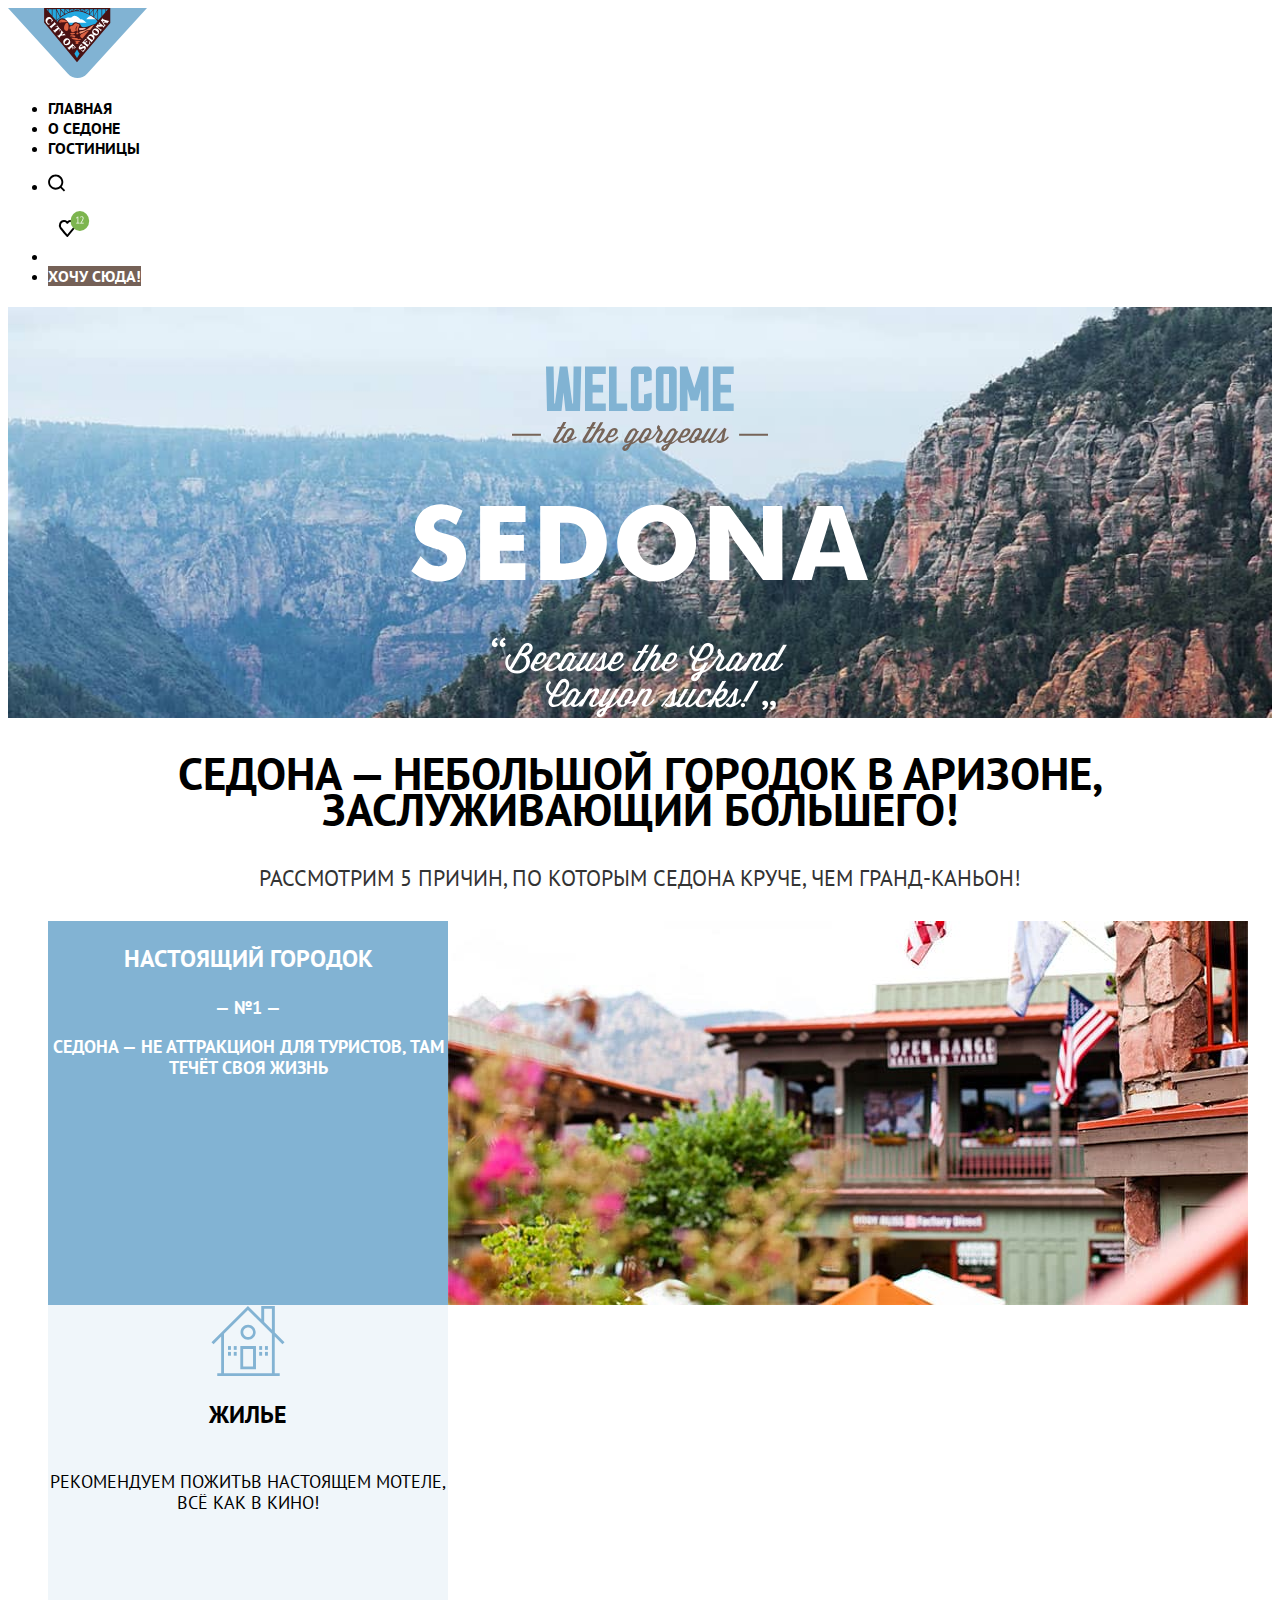
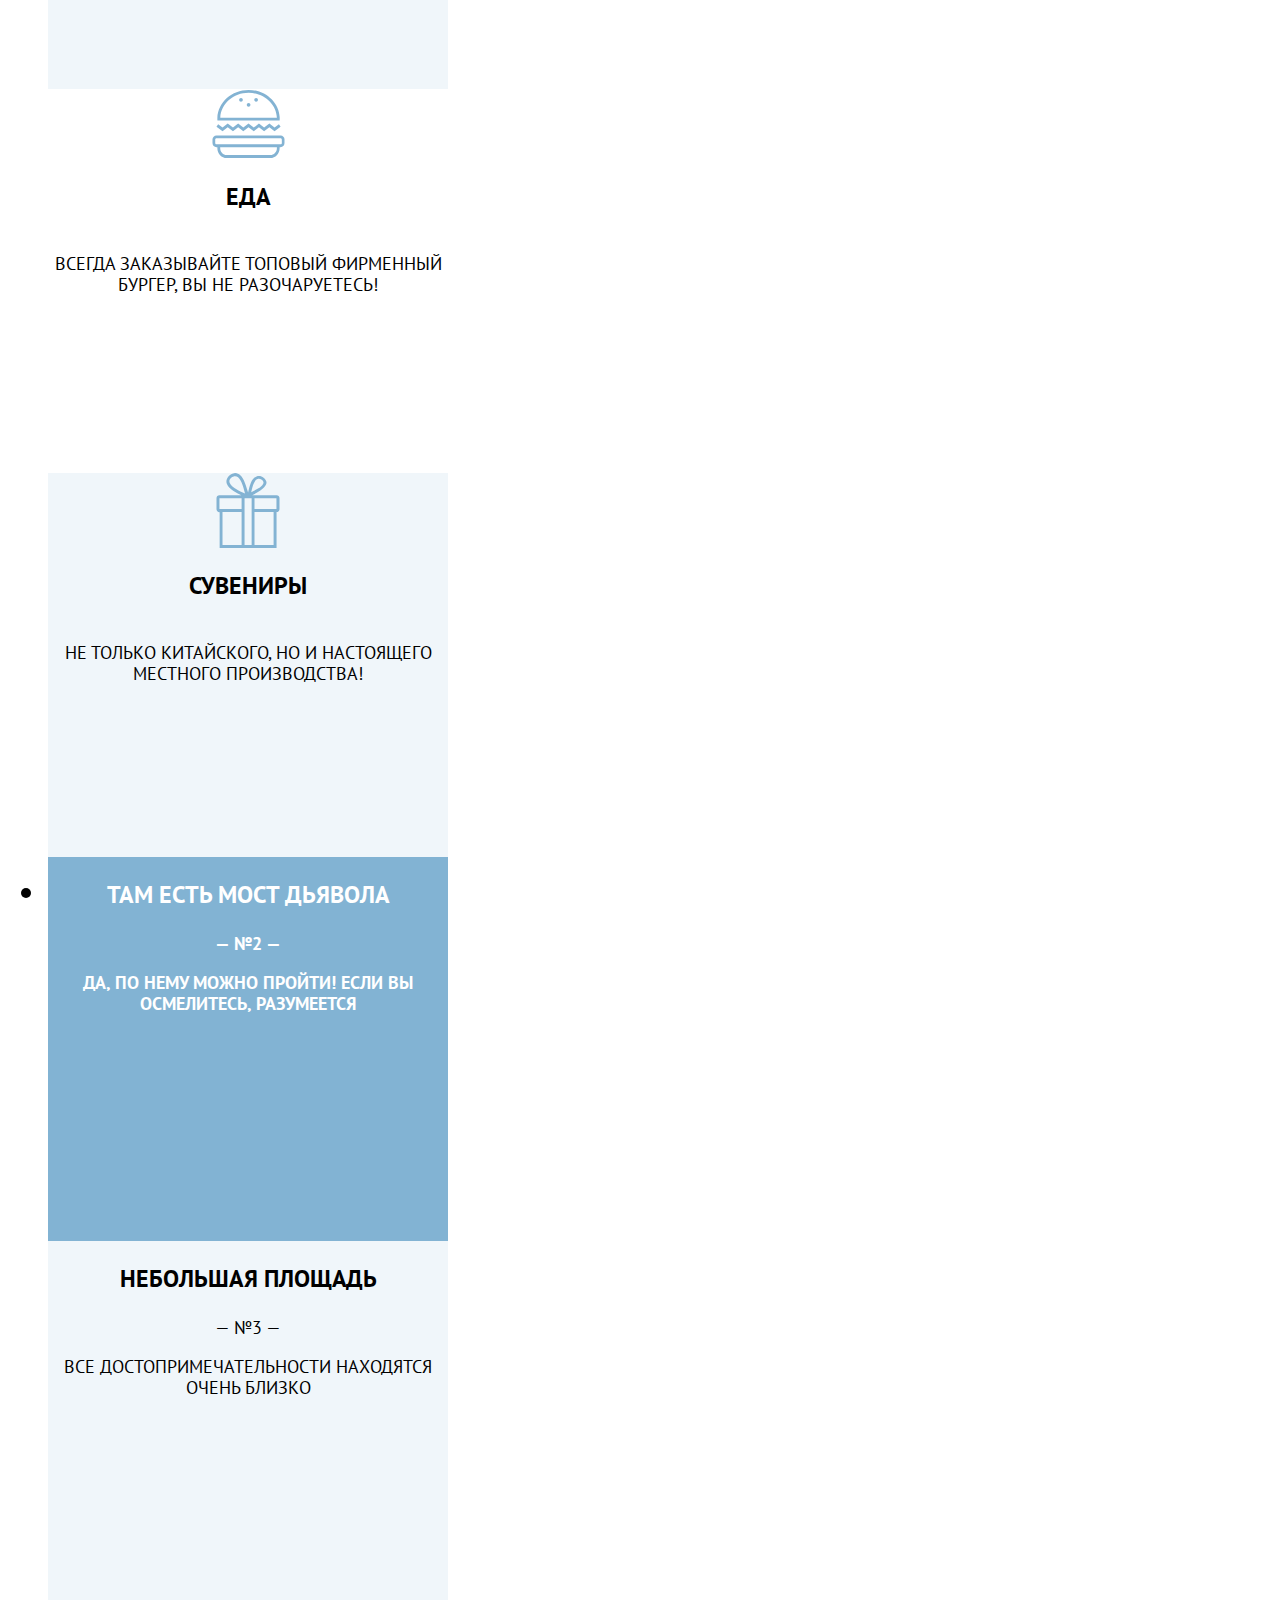
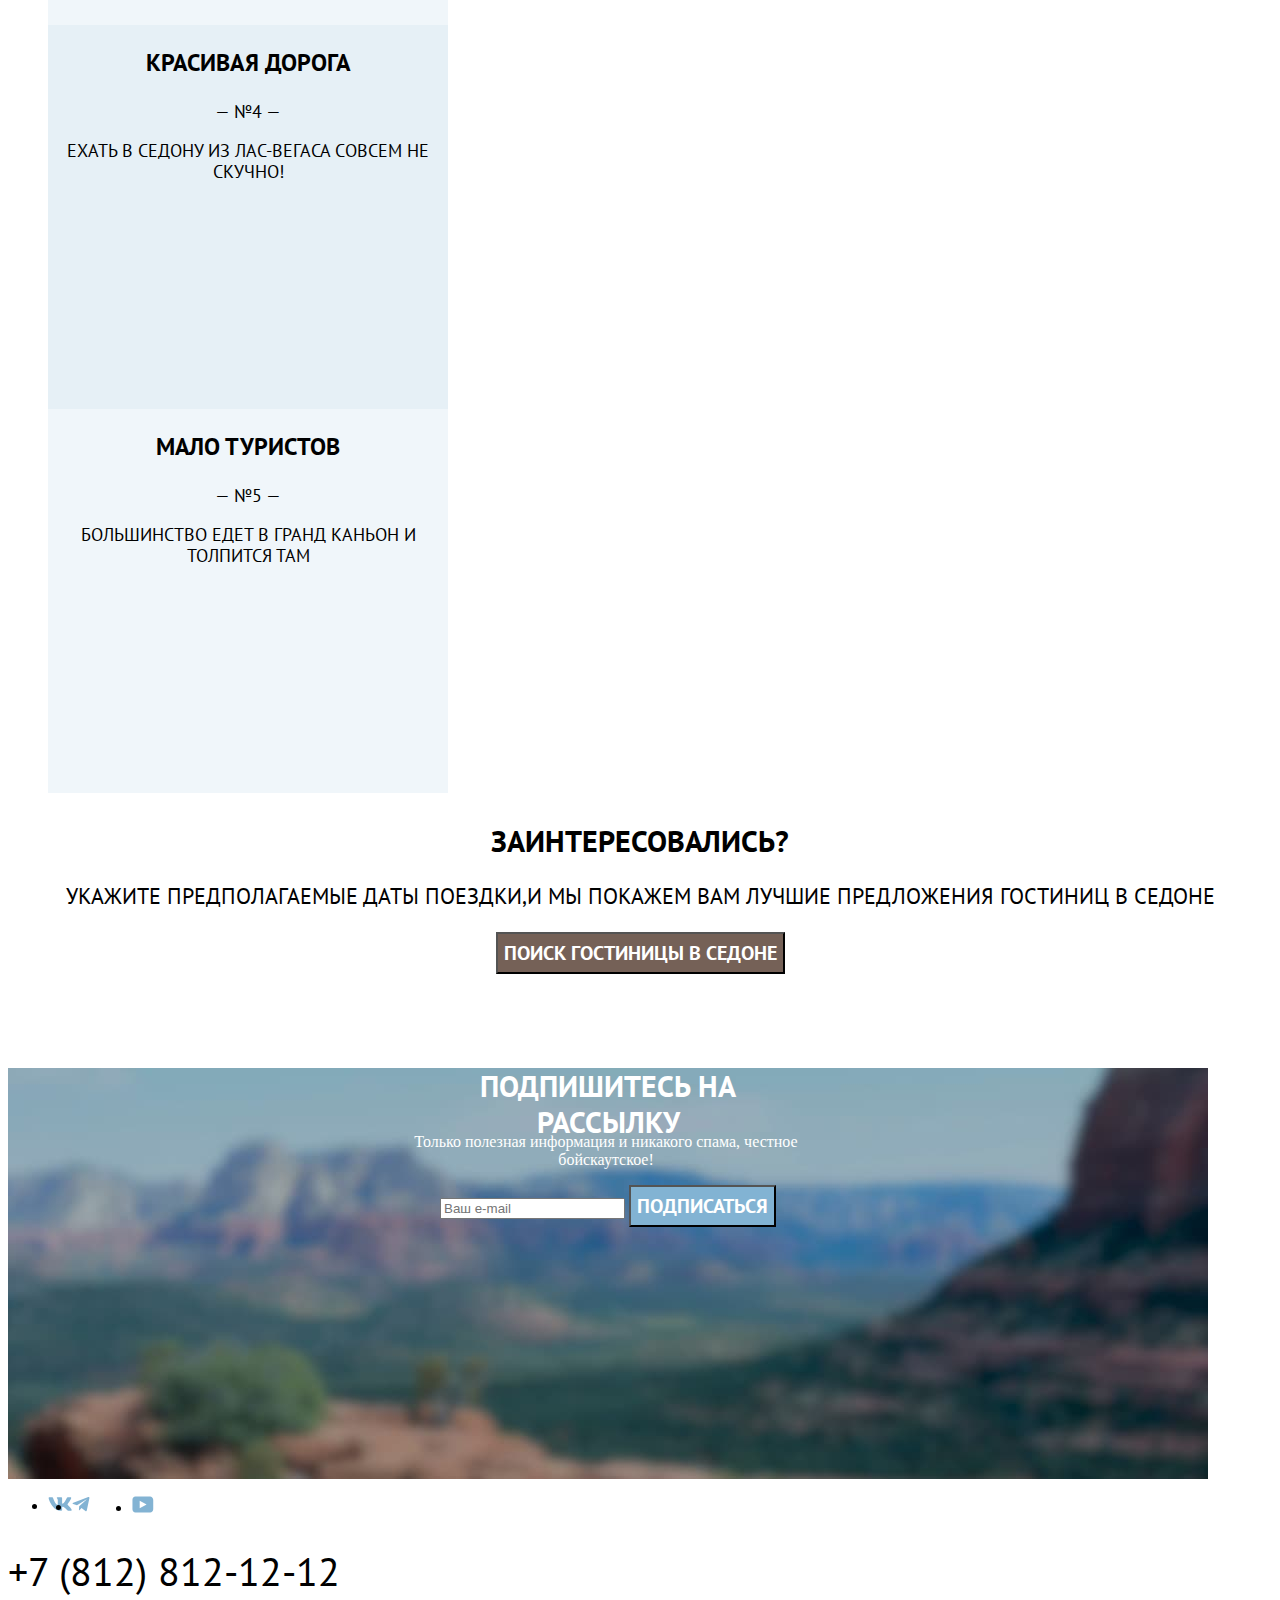
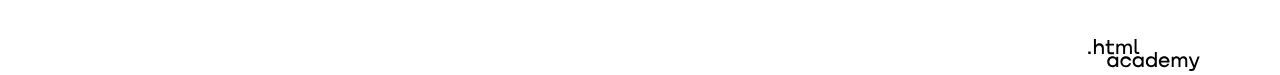
<file: index.html>
<!DOCTYPE html>
<html lang="ru">

<head>
  <meta charset="utf-8">
  <title>HTML Academy: Седона</title>
  <link rel="stylesheet" href="styles/styles.css">
</head>

<body>
  <header class="page-header">
    <nav class="navigation">
      <div class="header-logo">
        <img class="image-logo" alt="sedona-logo" src="images/logo-sedona.svg" width="139" height="70">
      </div>
      <ul class="navigation-list">
        <li class="navitation-item">
          <a href="main.html" class="navigation-link">Главная</a>
        </li>
        <li class="navitation-item">
          <a href="about.html" class="navigation-link">О Седоне</a>
        </li>
        <li class="navitation-item">
          <a href="hotels.html" class="navigation-link">Гостиницы</a>
        </li>
      </ul>
      <ul class="navigation-list">
        <li class="navitation-item">
          <a href="#" class="navigation-link">
            <img alt="search" src="images/icon-search.svg" width="18" height="18">
            <span class="visually-hidden">Поиск</span>
          </a>
        </li>
        <li class="navigation-item">
            <a class="navigation-link" href="#">
              <img alt="favorite" src="images/icon-favorite.svg" width="42" height="66">
              <span class="visually-hidden">Избранное</span>
            </a>
        </li>
         <li class="navigation-item-user">
            <a class="button navigation-button" href="#">Хочу сюда!</a>
          </li>
        </ul>
      </header>

      <main class="main-index">
        <section class="promo-section">
          <h1 class="visually-hidden">Седона</h1>
          <img class="logo-welcome" alt="welcome-text" src="images/welcome-to-the-gorgeous-sedona-logo.svg" height="352" width="458">
        </section>
        <section class="start-text">
          <h2>Седона — небольшой городок в Аризоне,<br>заслуживающий большего!</h2>
          <p class="cause-text">Рассмотрим 5 причин, по которым Седона круче, чем Гранд-Каньон!</p>
          <ul class="advantages-list">
            <li class="advantages-item">
              <div class="advantages-title-blue">
                <h3 class="advantages-title-white">Настоящий городок</h3>
                <span class="advantages-description-blue">— №1 —</span>
                <p class="advantages-description-blue">Седона — не аттракцион для туристов, там течёт своя жизнь</p>
              </div>
              <img src="images/a-real-town.jpg" class="advantages-img" alt="sedona picture" width="800" height="384">
              <ul class="advantages-list-house">
                <li class="advantages-item-pale">
                  <img src="images/icon-house.svg" alt="house-icon" class="advantages-icon"  width="74" height="72">
                  <h3 class="advantages-title">Жилье</h3>
                  <p class="advantages-description">Рекомендуем пожитьв настоящем мотеле, всё как в кино!</p>
                </li>
                <li class="advantages-item-white">
                  <img src="images/icon-food.svg" alt="food-icon" class="advantages-icon"  width="73" height="70">
                  <h3 class="advantages-title">Еда</h3>
                  <p class="advantages-description">Всегда заказывайте топовый фирменный бургер, вы не разочаруетесь!</p>
                </li>
                <li class="advantages-item-pale">
                  <img src="images/icon-souvenir.svg" alt="presents-icon" class="advantages-icon"  width="64" height="75">
                  <h3 class="advantages-title">Сувениры</h3>
                  <p class="advantages-description">Не только китайского, но и настоящего местного производства!</p>
                </li>
              </ul>
            </li>
            <li class="advantages-layout">
              <div class="advantages-img" src="images/devil's-bridge.jpg" alt="kanyon"  width="800" height="384"></div>
              <div class="advantages-title-blue">
                <h3 class="advantages-title-white">Там есть мост Дьявола</h3>
                <span class="advantages-description-blue">— №2 —</span>
                <p class="advantages-description-blue">Да, по нему можно пройти! Если вы осмелитесь, разумеется</p>
              </div>
            </li>
            <li class="advantages-item-pale">
              <h3 class="advantages-title">Небольшая площадь</h3>
              <span class="advantages-description-number">— №3 —</span>
              <p class="advantages-description">Все достопримечательности находятся очень близко</p>
            </li>
            <li class="semi-color">
              <h3 class="advantages-title">Красивая дорога</h3>
              <span class="advantages-description-number">— №4 —</span>
              <p class="advantages-description">Ехать в Седону из Лас-Вегаса совсем не скучно!</p>
            </li>
            <li class="advantages-item-pale">
              <h3 class="advantages-title">Мало туристов</h3>
              <span class="advantages-description-number">— №5 —</span>
              <p class="advantages-description">Большинство едет в Гранд Каньон и толпится там</p>
            </li>
          </ul>
          <section class="find-hotel">
            <h2 class="hotel-title">Заинтересовались?</h2>
            <p class="hotel-description">Укажите предполагаемые даты поездки,и мы покажем вам лучшие предложения гостиниц в Седоне</p>
            <button type="button" class="button-hotel">Поиск гостиницы в седоне</button>
          </section>
        </main>
        <footer class="main-footer">
          <section class="subscription">
            <h2 class="subscription-title">Подпишитесь на рассылку</h2>
            <p class="sub-info">Только полезная информация и никакого спама, честное бойскаутское!</p>
            <form class="newsletter-form" action="https://echo.htmlacademy.ru/" method="post">
              <input class="field" placeholder="Ваш e-mail" type="email" name="newsletter-email" id="newletter-email" required>
              <button class="button-subscribe" type="submit">
                <span>ПОДПИСАТЬСЯ</span>
              </button>
            </form>
          </section>
          <div class="contacts">
            <div class="social-link">
              <ul class="footer-social-list">
                <li class="footer-social-item">
                  <a class="button" href="https://vk.com/htmlacademy" target="_blank">
                    <img alt="vk-logo" src="images/icon-vkontakte.svg"  width="24" height="14">
                    <span class="visually-hidden">VK</span>
                  </a>
                </li>
                <li class="footer-social-item">
                  <a class="button" href="https://t.me/htmlacademy" target="_blank">
                    <img alt="telegram-logo" src="images/icon-telegram.svg"  width="18" height="15">
                    <span class="visually-hidden">Telegram</span>
                  </a>
                </li>
                <li class="footer-social-item">
                  <a class="button" href="https://www.youtube.com/user/htmlacademyru" target="_blank">
                    <img alt="youtube-logo" src="images/icon-youtube.svg" width="22" height="17">
                    <span class="visually-hidden">Youtube</span>
                  </a>
                </li>
              </ul>
            </div>
            <div class="phone">
              <a class="contants-phone" href="tel:+7 (812) 812-12-12">+7 (812) 812-12-12</a>
            </div>
            <div class="footer-logo">
              <img class="footer-img" src="images/html-academy-logo.svg" alt="html.academy" width="114" height="32">
            </div>
          </div>
        </footer>
      </body>
</html>
</file>
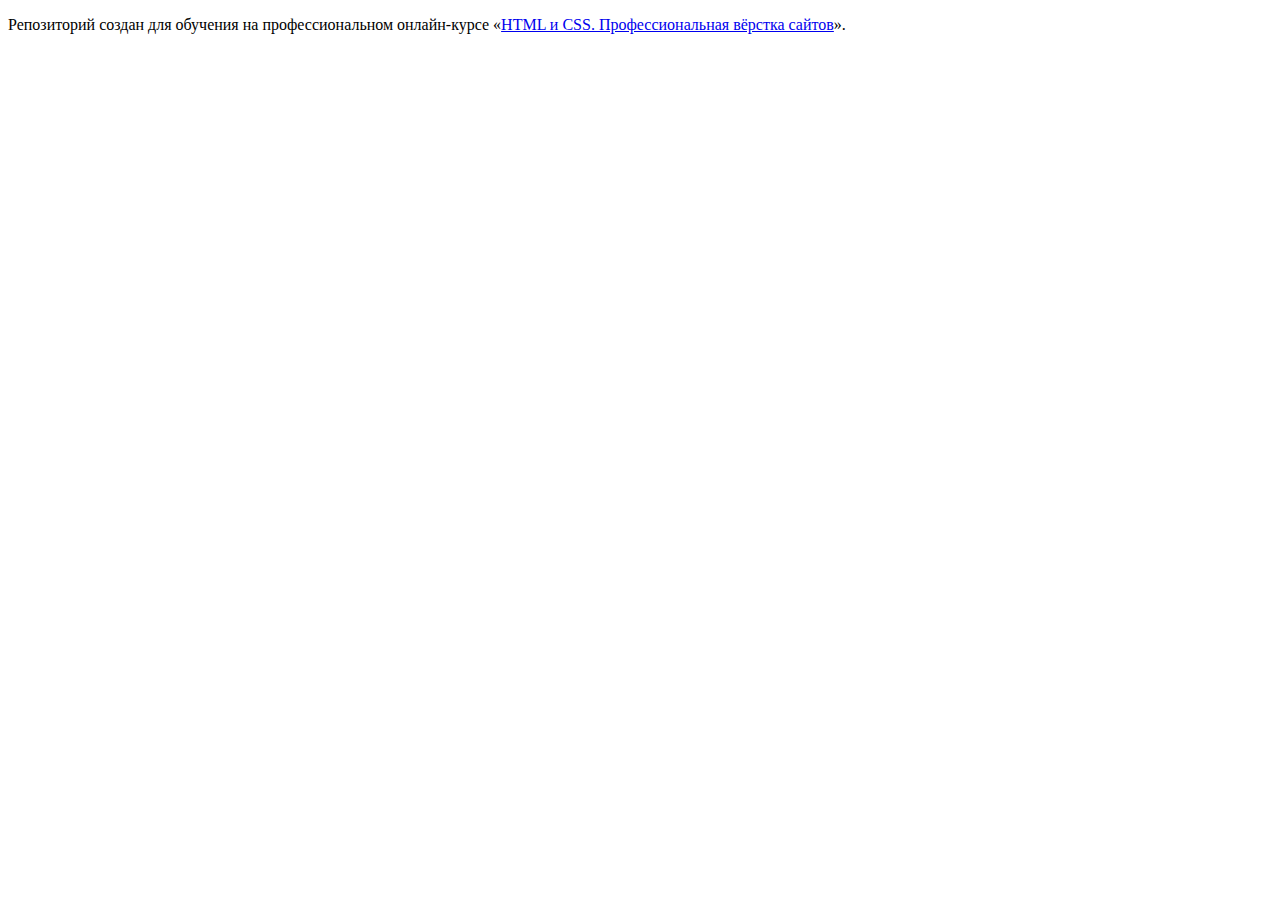
<file: 1/index.html>
<!DOCTYPE html>
<html lang="ru">
  <head>
    <meta charset="utf-8">
    <title>HTML Academy: Седона</title>
    <base href="https://htmlacademy-htmlcss.github.io/1657873-sedona-34/1/">
</head>
  <body>

    <p>Репозиторий создан для обучения на профессиональном онлайн‑курсе «<a href="https://htmlacademy.ru/intensive/htmlcss">HTML и CSS. Профессиональная вёрстка сайтов</a>».</p>

  </body>
</html>
</file>
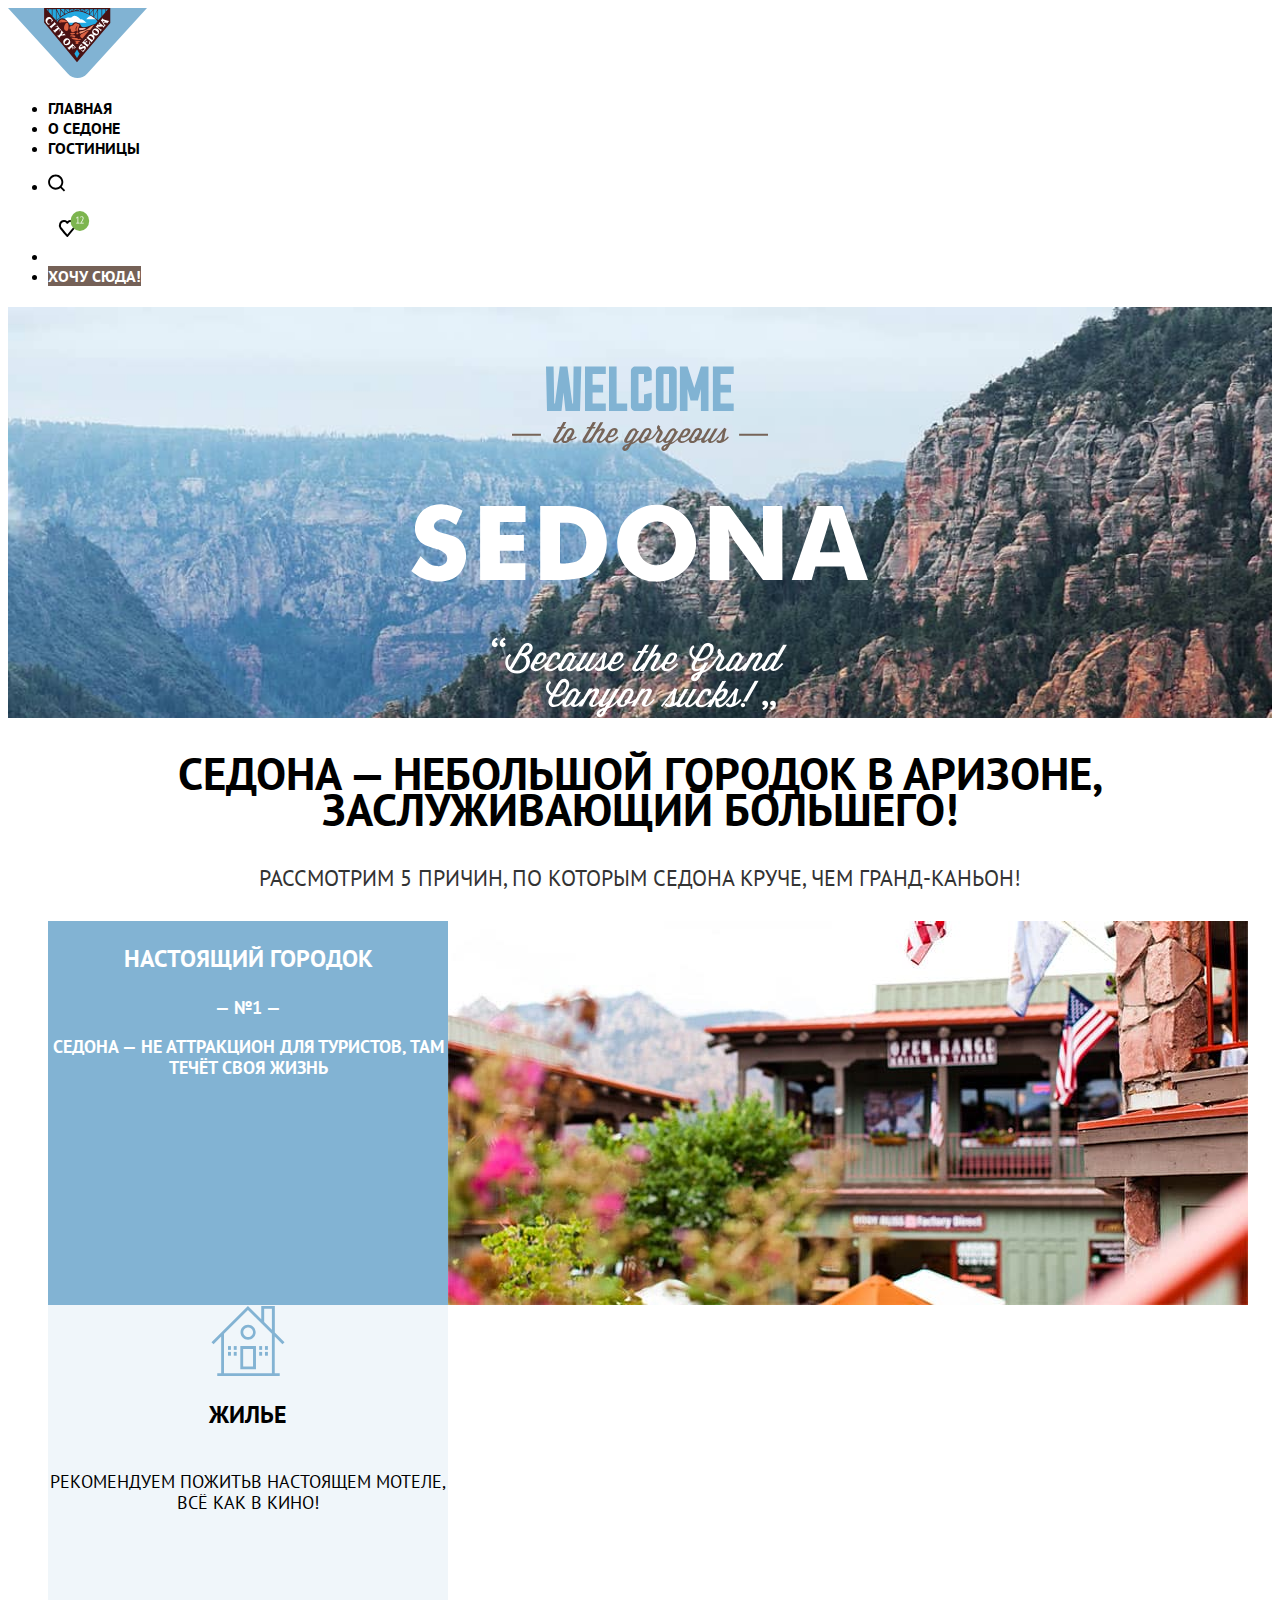
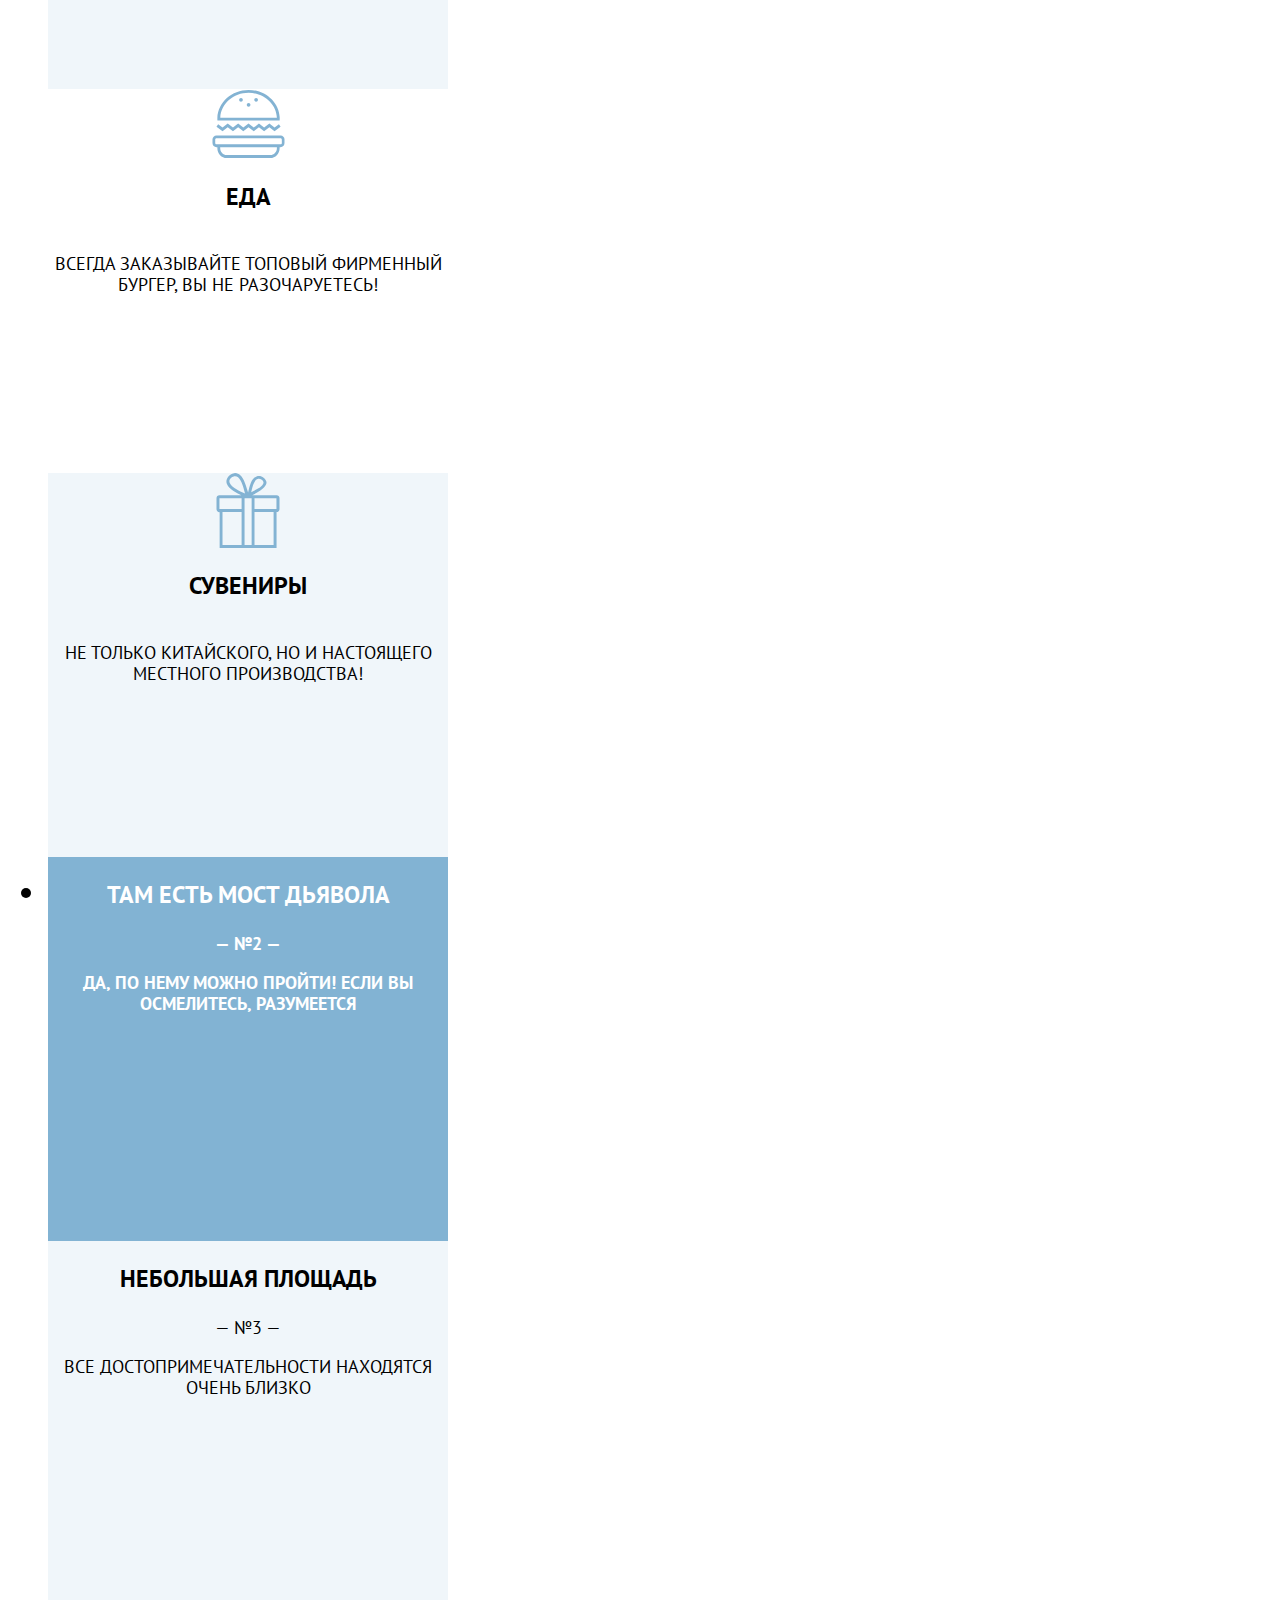
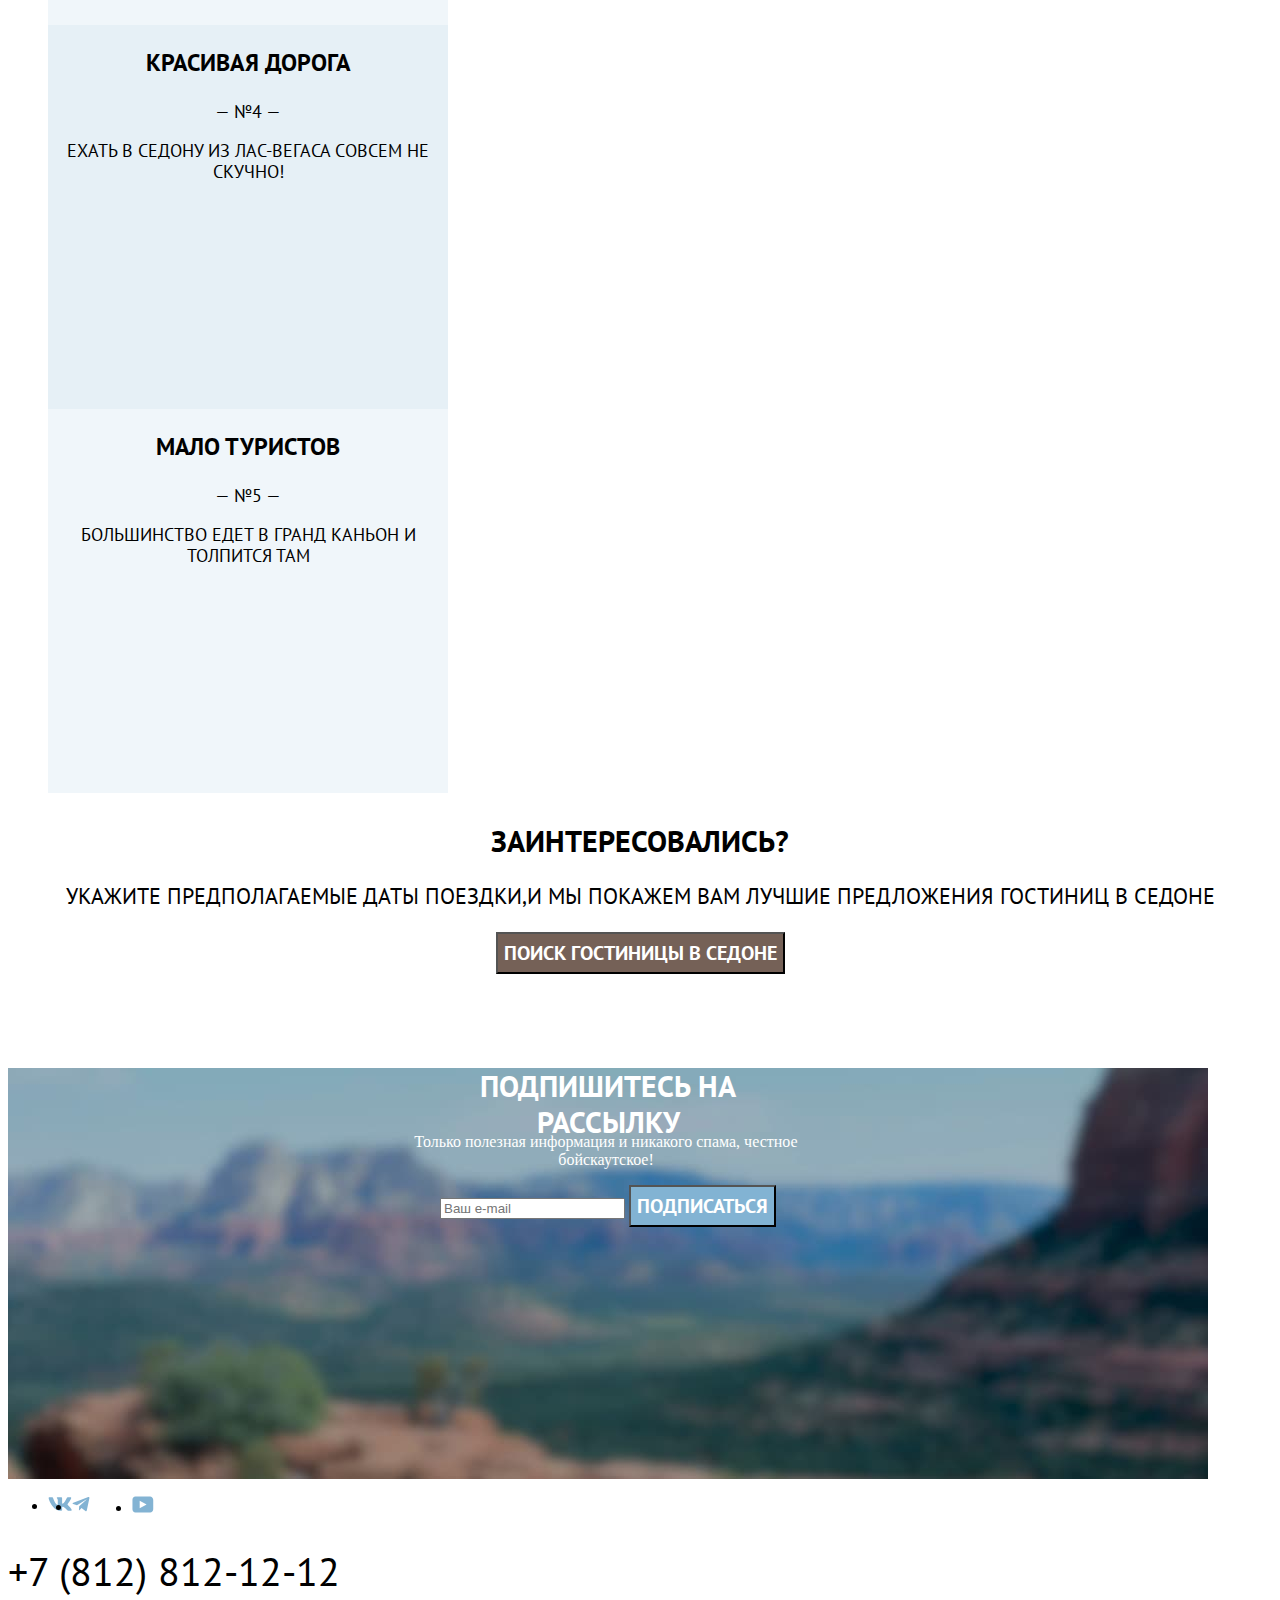
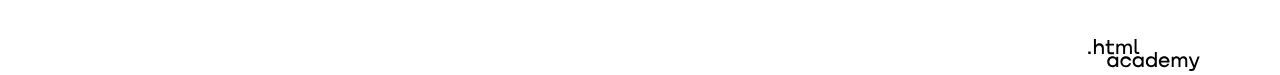
<file: 3/index.html>
<!DOCTYPE html>
<html lang="ru">

<head>
  <meta charset="utf-8">
  <title>HTML Academy: Седона</title>
  <link rel="stylesheet" href="styles/styles.css">
  <base href="https://htmlacademy-htmlcss.github.io/1657873-sedona-34/3/">
</head>

<body>
  <header class="page-header">
    <nav class="navigation">
      <div class="header-logo">
        <img class="image-logo" alt="sedona-logo" src="images/logo-sedona.svg" width="139" height="70">
      </div>
      <ul class="navigation-list">
        <li class="navitation-item">
          <a href="main.html" class="navigation-link">Главная</a>
        </li>
        <li class="navitation-item">
          <a href="about.html" class="navigation-link">О Седоне</a>
        </li>
        <li class="navitation-item">
          <a href="hotels.html" class="navigation-link">Гостиницы</a>
        </li>
      </ul>
      <ul class="navigation-list">
        <li class="navitation-item">
          <a href="#" class="navigation-link">
            <img alt="search" src="images/icon-search.svg" width="18" height="18">
            <span class="visually-hidden">Поиск</span>
          </a>
        </li>
        <li class="navigation-item">
            <a class="navigation-link" href="#">
              <img alt="favorite" src="images/icon-favorite.svg" width="42" height="66">
              <span class="visually-hidden">Избранное</span>
            </a>
        </li>
         <li class="navigation-item-user">
            <a class="button navigation-button" href="#">Хочу сюда!</a>
          </li>
        </ul>
      </header>

      <main class="main-index">
        <section class="promo-section">
          <h1 class="visually-hidden">Седона</h1>
          <img class="logo-welcome" alt="welcome-text" src="images/welcome-to-the-gorgeous-sedona-logo.svg" height="352" width="458">
        </section>
        <section class="start-text">
          <h2>Седона — небольшой городок в Аризоне,<br>заслуживающий большего!</h2>
          <p class="cause-text">Рассмотрим 5 причин, по которым Седона круче, чем Гранд-Каньон!</p>
          <ul class="advantages-list">
            <li class="advantages-item">
              <div class="advantages-title-blue">
                <h3 class="advantages-title-white">Настоящий городок</h3>
                <span class="advantages-description-blue">— №1 —</span>
                <p class="advantages-description-blue">Седона — не аттракцион для туристов, там течёт своя жизнь</p>
              </div>
              <img src="images/a-real-town.jpg" class="advantages-img" alt="sedona picture" width="800" height="384">
              <ul class="advantages-list-house">
                <li class="advantages-item-pale">
                  <img src="images/icon-house.svg" alt="house-icon" class="advantages-icon"  width="74" height="72">
                  <h3 class="advantages-title">Жилье</h3>
                  <p class="advantages-description">Рекомендуем пожитьв настоящем мотеле, всё как в кино!</p>
                </li>
                <li class="advantages-item-white">
                  <img src="images/icon-food.svg" alt="food-icon" class="advantages-icon"  width="73" height="70">
                  <h3 class="advantages-title">Еда</h3>
                  <p class="advantages-description">Всегда заказывайте топовый фирменный бургер, вы не разочаруетесь!</p>
                </li>
                <li class="advantages-item-pale">
                  <img src="images/icon-souvenir.svg" alt="presents-icon" class="advantages-icon"  width="64" height="75">
                  <h3 class="advantages-title">Сувениры</h3>
                  <p class="advantages-description">Не только китайского, но и настоящего местного производства!</p>
                </li>
              </ul>
            </li>
            <li class="advantages-layout">
              <div class="advantages-img" src="images/devil's-bridge.jpg" alt="kanyon"  width="800" height="384"></div>
              <div class="advantages-title-blue">
                <h3 class="advantages-title-white">Там есть мост Дьявола</h3>
                <span class="advantages-description-blue">— №2 —</span>
                <p class="advantages-description-blue">Да, по нему можно пройти! Если вы осмелитесь, разумеется</p>
              </div>
            </li>
            <li class="advantages-item-pale">
              <h3 class="advantages-title">Небольшая площадь</h3>
              <span class="advantages-description-number">— №3 —</span>
              <p class="advantages-description">Все достопримечательности находятся очень близко</p>
            </li>
            <li class="semi-color">
              <h3 class="advantages-title">Красивая дорога</h3>
              <span class="advantages-description-number">— №4 —</span>
              <p class="advantages-description">Ехать в Седону из Лас-Вегаса совсем не скучно!</p>
            </li>
            <li class="advantages-item-pale">
              <h3 class="advantages-title">Мало туристов</h3>
              <span class="advantages-description-number">— №5 —</span>
              <p class="advantages-description">Большинство едет в Гранд Каньон и толпится там</p>
            </li>
          </ul>
          <section class="find-hotel">
            <h2 class="hotel-title">Заинтересовались?</h2>
            <p class="hotel-description">Укажите предполагаемые даты поездки,и мы покажем вам лучшие предложения гостиниц в Седоне</p>
            <button type="button" class="button-hotel">Поиск гостиницы в седоне</button>
          </section>
        </main>
        <footer class="main-footer">
          <section class="subscription">
            <h2 class="subscription-title">Подпишитесь на рассылку</h2>
            <p class="sub-info">Только полезная информация и никакого спама, честное бойскаутское!</p>
            <form class="newsletter-form" action="https://echo.htmlacademy.ru/" method="post">
              <input class="field" placeholder="Ваш e-mail" type="email" name="newsletter-email" id="newletter-email" required>
              <button class="button-subscribe" type="submit">
                <span>ПОДПИСАТЬСЯ</span>
              </button>
            </form>
          </section>
          <div class="contacts">
            <div class="social-link">
              <ul class="footer-social-list">
                <li class="footer-social-item">
                  <a class="button" href="https://vk.com/htmlacademy" target="_blank">
                    <img alt="vk-logo" src="images/icon-vkontakte.svg"  width="24" height="14">
                    <span class="visually-hidden">VK</span>
                  </a>
                </li>
                <li class="footer-social-item">
                  <a class="button" href="https://t.me/htmlacademy" target="_blank">
                    <img alt="telegram-logo" src="images/icon-telegram.svg"  width="18" height="15">
                    <span class="visually-hidden">Telegram</span>
                  </a>
                </li>
                <li class="footer-social-item">
                  <a class="button" href="https://www.youtube.com/user/htmlacademyru" target="_blank">
                    <img alt="youtube-logo" src="images/icon-youtube.svg" width="22" height="17">
                    <span class="visually-hidden">Youtube</span>
                  </a>
                </li>
              </ul>
            </div>
            <div class="phone">
              <a class="contants-phone" href="tel:+7 (812) 812-12-12">+7 (812) 812-12-12</a>
            </div>
            <div class="footer-logo">
              <img class="footer-img" src="images/html-academy-logo.svg" alt="html.academy" width="114" height="32">
            </div>
          </div>
        </footer>
      </body>
</html>
</file>
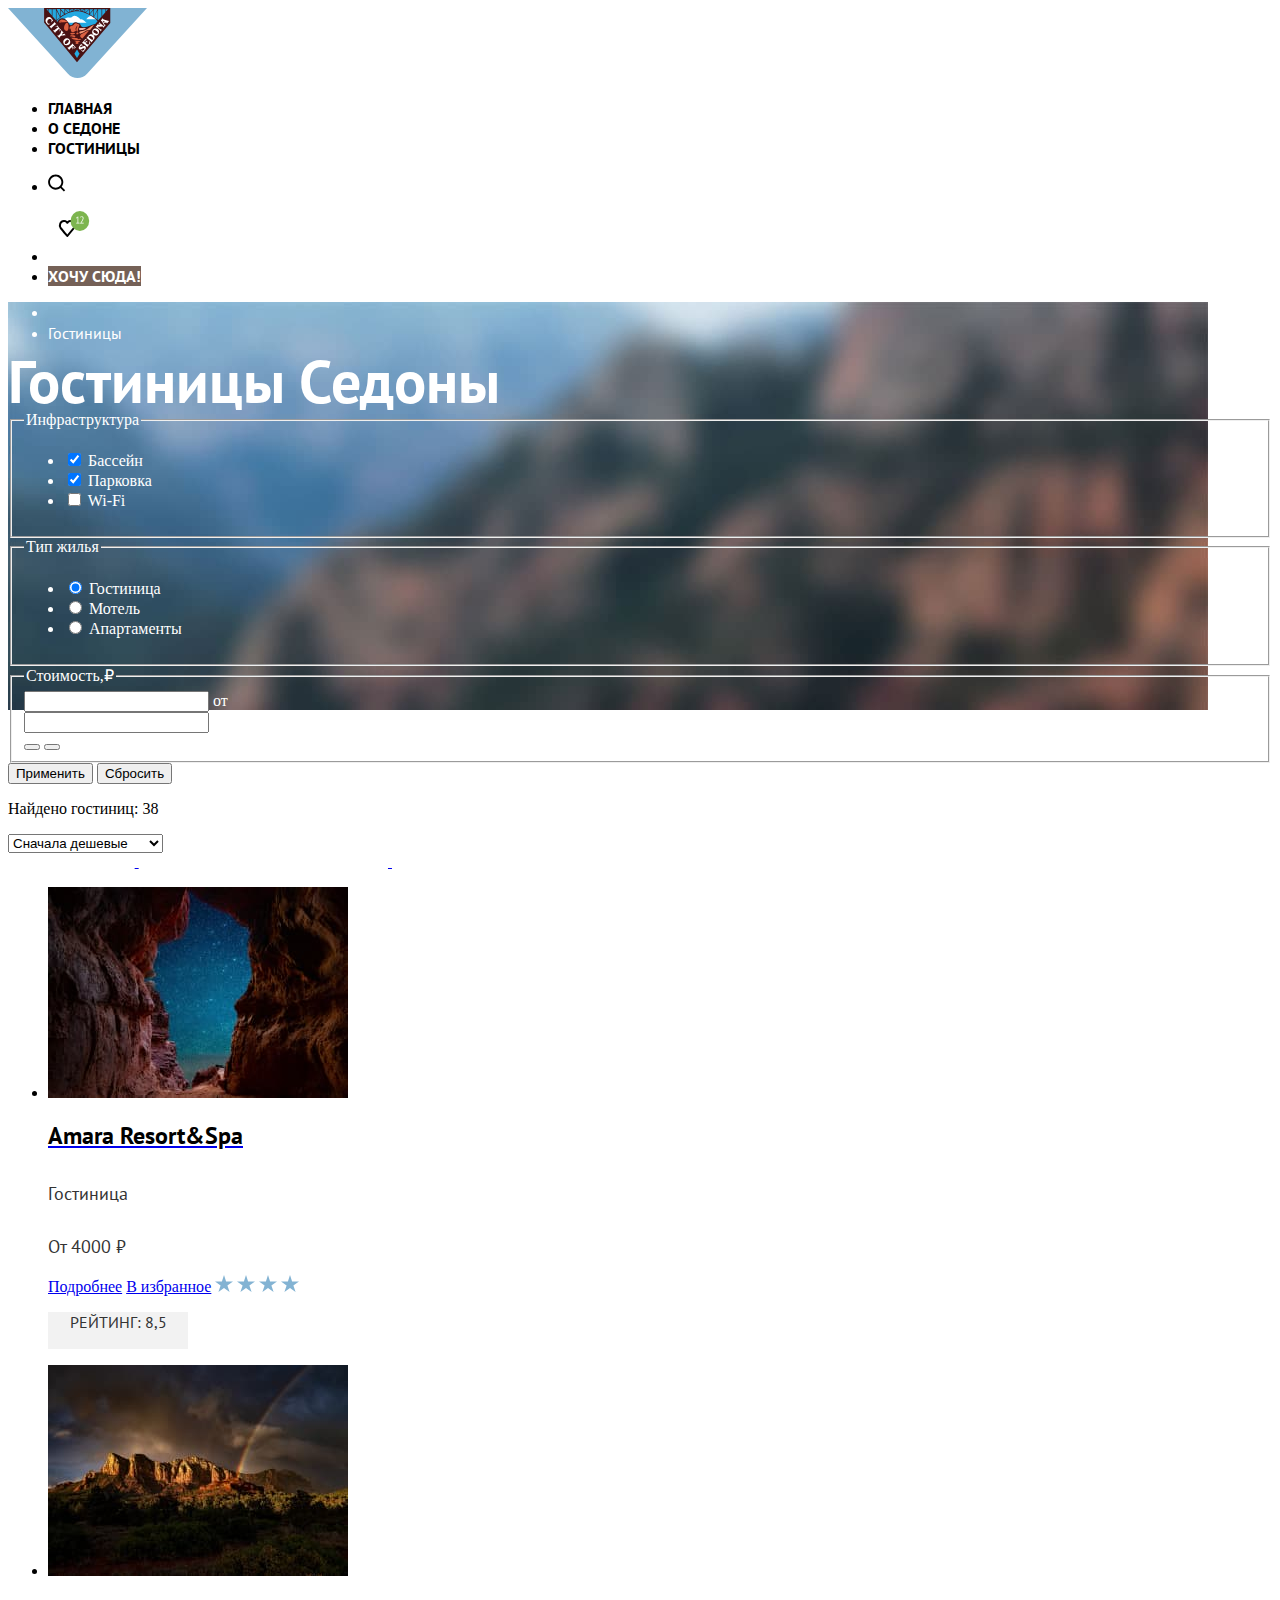
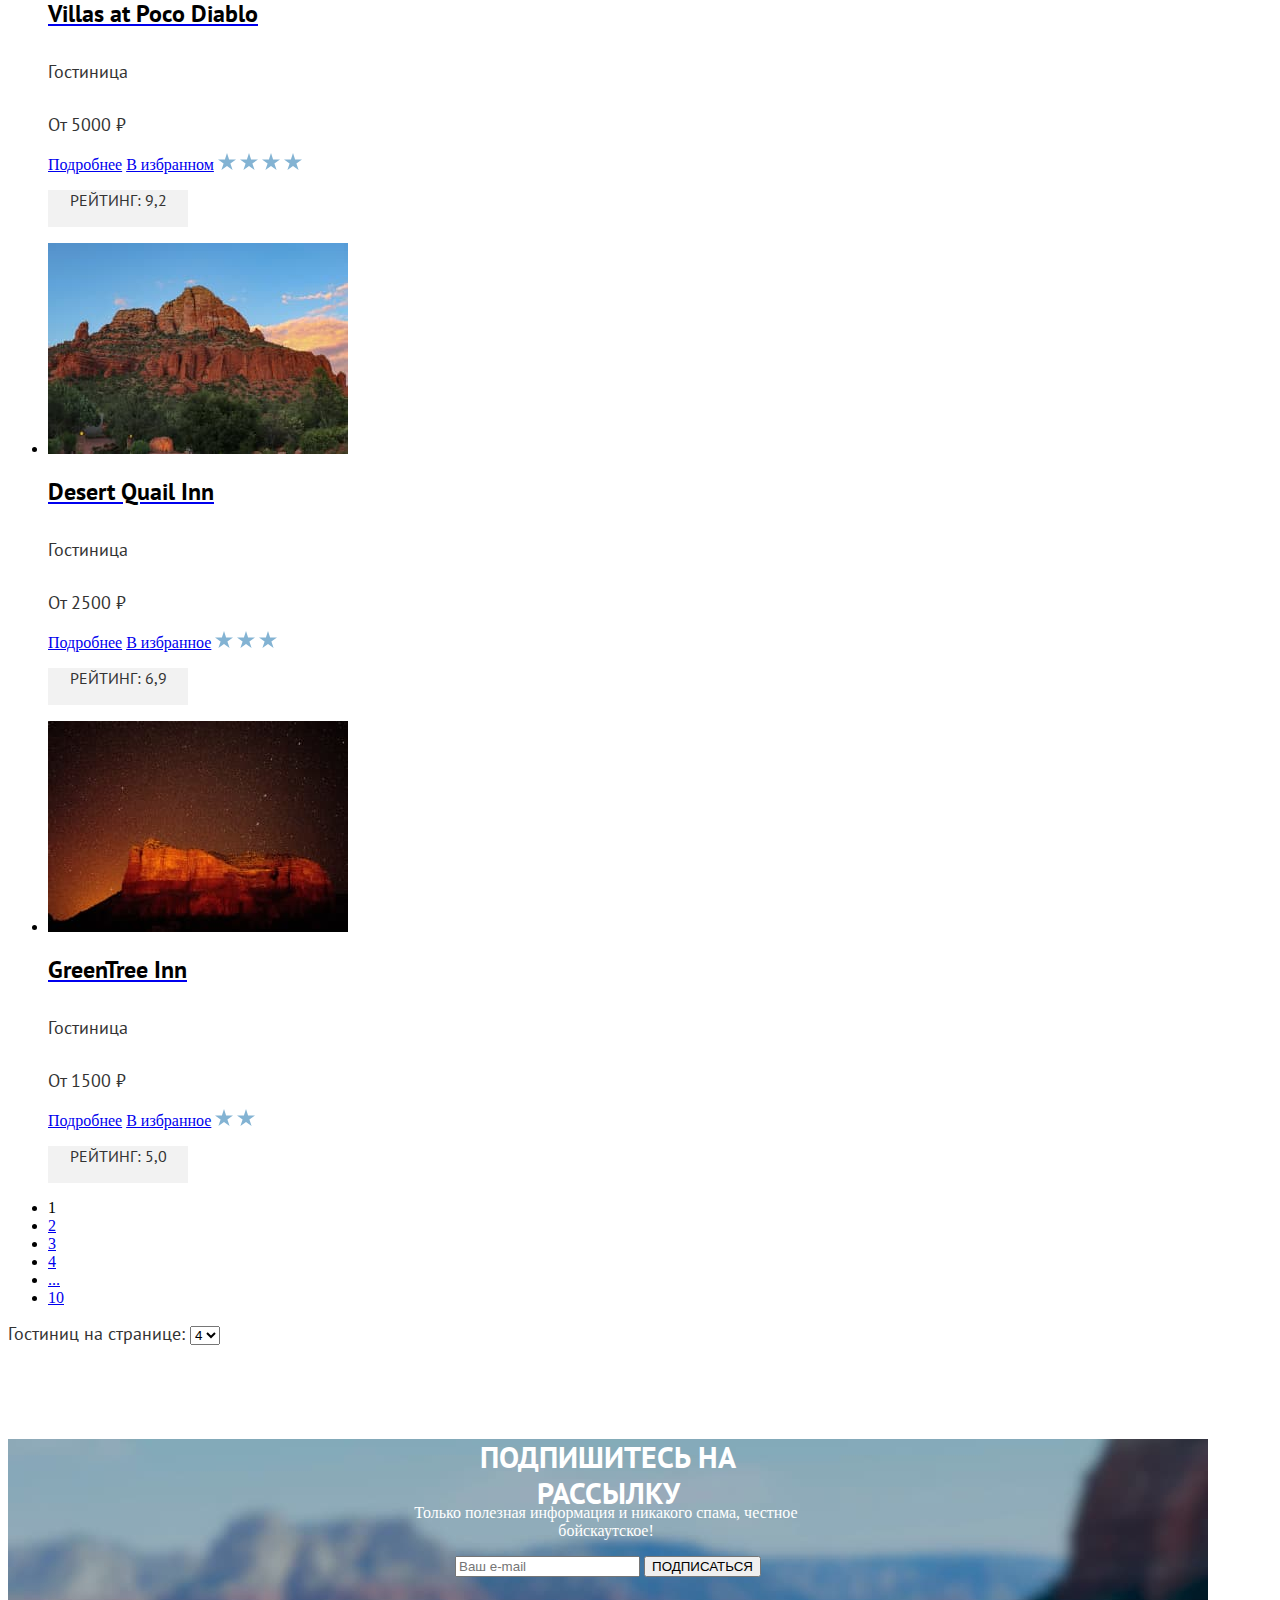
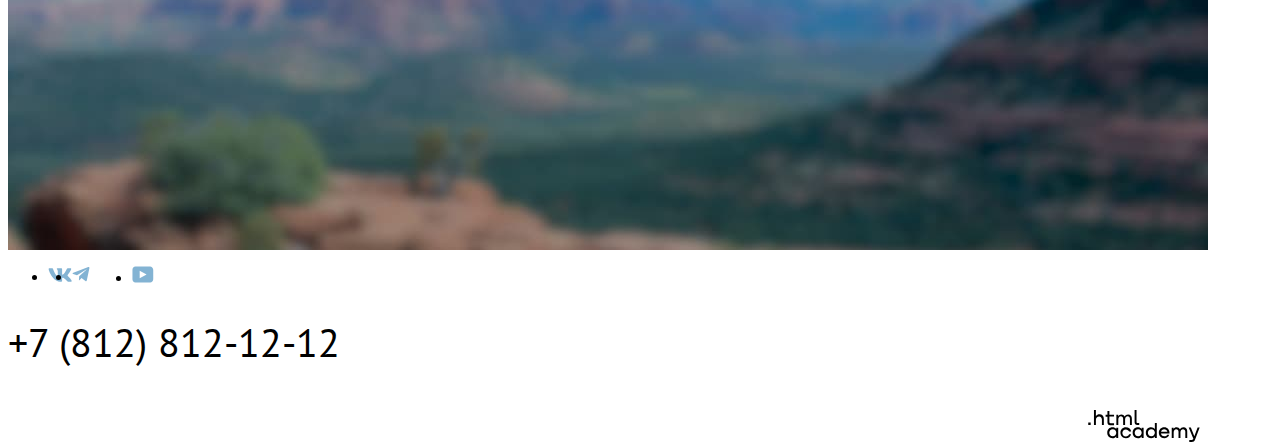
<file: catalog.html>
<!DOCTYPE html>
<html lang="ru">

 <head>
    <meta charset="utf-8">
    <title>Каталог</title>
    <link rel="stylesheet" href="styles/styles.css">
</head>

<body>
  <header class="page-header">
    <nav class="navigation">
      <div class="header-logo">
        <img class="image-logo" alt="Логотип Седоны" src="images/logo-sedona.svg" width="139" height="70">
      </div>
      <ul class="navigation-list">
        <li class="navitation-item">
          <a href="main.html" class="navigation-link">Главная</a>
        </li>
        <li class="navitation-item">
          <a href="about.html" class="navigation-link">О Седоне</a>
        </li>
        <li class="navitation-item">
          <a href="hotels.html" class="navigation-link">Гостиницы</a>
        </li>
      </ul>
    </nav>
    <ul class="navigation-list naviration-user">
      <li class="navitation-item">
        <a href="#" class="navigation-link">
          <img alt="search" src="images/icon-search.svg" width="18" height="18">
          <span class="visually-hidden">Поиск</span>
        </a>
      </li>
      <li class="navigation-item">
        <a class="navigation-link" href="#">
          <img alt="favorite" src="images/icon-favorite.svg" width="42" height="66">
          <span class="visually-hidden">Избранное</span>
        </a>
      </li>
      <li class="navigation-item-user">
        <a class="navigation-button" href="#">Хочу сюда!</a>
      </li>
    </ul>
  </header>
  <main class="main-inner">
    <div class="filter">
      <header class="inner-header">
        <h1 class="inner-header-title">Гостиницы Седоны</h1>
        <ul class="breadcrumbs">
          <li class="breadcrumbs-item">
            <a class="breadcrumbs-link visually-hidden" href="index.html">Главная страница</a>
          </li>
          <li class="breadcrumbs-item">
            <a class="breadcrumbs-link">Гостиницы</a>
          </li>
        </ul>
      </header>
      <section class="catalog-products">
        <h2 class="visually-hidden">Фильтры для выбора гостиниц</h2>
        <form class="filter-catalog" action="https://echo.htmlacademy.ru/" method="get">
          <fieldset class="filter-catalog-group catalog-infrastructure">
            <legend class="filter-catalog-title">Инфраструктура</legend>
            <ul class="filter-catalog-list">
              <li class="filter-catalog-item">
                <input class="control-input" type="checkbox" name="pool" checked id="checkbox-pool">
                <label class="control" for="checkbox-pool">Бассейн</label>
              </li>
              <li class="filter-catalog-item">
                <input class="control-input" type="checkbox" name="parking" checked id="checkbox-parking">
                <label class="control" for="checkbox-parking">Парковка</label>
              </li>
              <li class="filter-catalog-item">
                <input class="control-input" type="checkbox" name="wi-fi" id="checkbox-wi-fi">
                <label class="control" for="checkbox-wi-fi">Wi-Fi</label>
              </li>
            </ul>
          </fieldset>
          <fieldset class="filter-catalog-group catalog-type-acc">
            <legend class="filter-catalog-title">Тип жилья</legend>
            <ul class="filter-catalog-list">
              <li class="filter-catalog-item">
                <input class="control-input" type="radio" name="accomodation" value="hotel" id="radio-hotel" checked>
                <label class="control" for="radio-hotel">Гостиница</label>
              </li>
              <li class="filter-catalog-item">
                <input class="control-input" type="radio" name="accomodation" value="motel" id="radio-motel">
                <label class="control" for="radio-motel">Мотель</label>
              </li>
              <li class="filter-catalog-item">
                <input class="control-input" type="radio" name="accomodation" value="apartment" id="radio-apart">
                <label class="control" for="radio-apart">Апартаменты</label>
              </li>
            </ul>
          </fieldset>
          <fieldset class="filter-catalog-group catalog-price">
            <legend class="filter-catalog-title">Стоимость,₽</legend>
            <div class="filter-catalog-prices">
              <div class="filter-catalog-price">
                <input type="text" id="min" class="filter-catalog-price-input">
                <label for="min" class="filter-catalog-price-label">от</label>
              </div>
              <div class="filter-catalog-price">
                <input type="text" id="max" class="filter-catalog-price-input">
                <label for="max" class="filter-catalog-price-label">до</label>
              </div>
            </div>
            <div class="filter-catalog-range">
              <div class="filter-catalog-range-line"></div>
              <button class="filter-catalog-range-btn filter-catalog-range--min"></button>
              <button class="filter-catalog-range-btn filter-catalog-range--max"></button>
            </div>
          </fieldset>
          <div class="filter-catalog-wrapper">
            <button class="button" type="submit">Применить</button>
            <button class="button" type="reset">Сбросить</button>
          </div>
        </form>
      </section>
    </div>
    <section class="catalog-options">
      <div class="search-results">
        <p class="search-result">Найдено гостиниц: 38</p>
      </div>
      <div class="sorting">
        <select class="select-control" aria-label="Сортировка">
          <option value="cheap">Сначала дешевые</option>
          <option value="expensive">Сначала дорогие</option>
          <option value="popular">Сначала популярные</option>
        </select>
      </div>
      <div class="page-view">
        <a href="#" class="button button-dark">
          <span class="visually-hidden">Показать карточки</span>
        </a>
        <a href="#" class="button button-light">
          <span class="visually-hidden">Показать каждую карточку отдельно</span>
        </a>
        <a href="#" class="button button-light">
          <span class="visually-hidden">Показать список</span>
        </a>
      </div>
    </section>
    <div class="hotel-list">
      <ul class="hotel-product-list">
        <li class="product-card">
          <a class="product-link" href="product.html">
            <img class="product-card-img" src="images/amara-resort-spa.jpg" alt="Attractions near Amara Resort&Spa" width="300" height="211">
            <h3 class="product-card-title">Amara Resort&Spa</h3>
          </a>
          <div class="hotel-price">
            <p class="product-card-text">Гостиница</p>
            <p class="product-card-price">От 4000 ₽</p>
            <a class="more" href="#">Подробнее</a>
            <a class="add" href="#">В избранное</a>
            <img src="images/icon-star.svg" alt="stars-1" class="poduct-rating-stars" width="18" height="17">
            <img src="images/icon-star.svg" alt="stars-2" class="poduct-rating-stars" width="18" height="17">
            <img src="images/icon-star.svg" alt="stars-3" class="poduct-rating-stars" width="18" height="17">
            <img src="images/icon-star.svg" alt="stars-4" class="poduct-rating-stars" width="18" height="17">
            <p class="product-rating">Рейтинг: 8,5</p>
          </div>
        </li>
        <li class="product-card">
          <a class="product-link" href="product.html">
            <img class="product-card-img" src="images/villas-at-poco-diablo.jpg" alt="Attractions near Villas at Poco Diablo" width="300" height="211">
            <h3 class="product-card-title">Villas at Poco Diablo</h3>
          </a>
          <p class="product-card-text">Гостиница</p>
          <p class="product-card-price">От 5000 ₽</p>
          <a class="more" href="#">Подробнее</a>
          <a class="add" href="#">В избранном</a>
          <img src="images/icon-star.svg" alt="stars-1" class="poduct-rating-stars" width="18" height="17">
          <img src="images/icon-star.svg" alt="stars-2" class="poduct-rating-stars" width="18" height="17">
          <img src="images/icon-star.svg" alt="stars-3" class="poduct-rating-stars" width="18" height="17">
          <img src="images/icon-star.svg" alt="stars-4" class="poduct-rating-stars" width="18" height="17">
          <p class="product-rating">Рейтинг: 9,2</p>
        </li>
        <li class="product-card">
          <a class="product-link" href="product.html">
            <img class="product-card-img" src="images/desert-quail-inn.jpg" alt="Attractions near Desert Quail Inn"  width="300" height="211">
            <h3 class="product-card-title">Desert Quail Inn</h3>
          </a>
          <p class="product-card-text">Гостиница</p>
          <p class="product-card-price">От 2500 ₽</p>
          <a class="more" href="#">Подробнее</a>
          <a class="add" href="#">В избранное</a>
          <img src="images/icon-star.svg" alt="stars-1" class="poduct-rating-stars" width="18" height="17">
              <img src="images/icon-star.svg" alt="stars-2" class="poduct-rating-stars" width="18" height="17">
              <img src="images/icon-star.svg" alt="stars-3" class="poduct-rating-stars" width="18" height="17">
              <p class="product-rating">Рейтинг: 6,9</p>
        </li>
        <li class="product-card">
          <a class="product-link" href="product.html">
            <img class="product-card-img" src="images/geentree-inn.jpg" alt="Attractions near GreenTree Inn" width="300" height="211">
            <h3 class="product-card-title">GreenTree Inn</h3>
          </a>
          <p class="product-card-text">Гостиница</p>
          <p class="product-card-price">От 1500 ₽</p>
          <a class="more" href="#">Подробнее</a>
          <a class="add" href="#">В избранное</a>
          <img src="images/icon-star.svg" alt="stars-1" class="poduct-rating-stars" width="18" height="17">
          <img src="images/icon-star.svg" alt="stars-2" class="poduct-rating-stars" width="18" height="17">
          <p class="product-rating">Рейтинг: 5,0</p>
        </li>
      </ul>
      <ul class="pagination">
        <li class="pagination-item">
          <a class="current-page pagination-link">1</a>
        </li>
        <li class="pagination-item">
          <a class="pagination-link" href="#">2</a>
        </li>
        <li class="pagination-item">
          <a class="pagination-link" href="#">3</a>
        </li>
        <li class="pagination-item">
          <a class="pagination-link" href="#">4</a>
        </li>
        <li class="pagination-item">
          <a class="pagination-link" href="#">...</a>
        </li>
        <li class="pagination-item">
          <a class="pagination-link" href="#">10</a>
        </li>
      </ul>
      <div class="hotel-page"> Гостиниц на странице:
        <select class="hotels-on-page">
          <option value="4" selected>4</option>
        </select>
      </div>
    </div>
  </main>
  <section class="subscription">
    <h3 class="subscription-title">Подпишитесь на рассылку</h3>
    <p class="sub-info">Только полезная информация и никакого спама, честное бойскаутское!</p>
    <form class="newsletter-form" action="https://echo.htmlacademy.ru/" method="post">
      <input class="field" placeholder="Ваш e-mail" type="email" name="newsletter-email" id="newletter-email" required>
      <button class="button" type="submit">
        <span>ПОДПИСАТЬСЯ</span>
      </button>
    </form>
  </section>
  <div class="contacts">
    <div class="social-link">
      <ul class="footer-social-list">
        <li class="footer-social-item">
          <a class="button" href="https://vk.com/htmlacademy" target="_blank">
            <img alt="vk-logo" src="images/icon-vkontakte.svg" width="24" height="14">
            <span class="visually-hidden">VK</span>
          </a>
        </li>
        <li class="footer-social-item">
          <a class="button" href="https://t.me/htmlacademy" target="_blank">
            <img alt="telegram-logo" src="images/icon-telegram.svg"  width="18" height="15">
            <span class="visually-hidden">Telegram</span>
          </a>
        </li>
        <li class="footer-social-item">
          <a class="button" href="https://www.youtube.com/user/htmlacademyru" target="_blank">
            <img alt="youtube-logo" src="images/icon-youtube.svg"  width="22" height="17">
            <span class="visually-hidden">Youtube</span>
          </a>
        </li>
      </ul>
    </div>
    <div class="phone">
      <a class="contants-phone" href="tel:+7(812) 812-12-12">+7 (812) 812-12-12</a>
    </div>
    <div class="footer-logo">
      <img class="footer-img" src="images/html-academy-logo.svg" alt="html.academy" width="114" height="32">
    </div>
  </div>
</body>
</html>
</file>
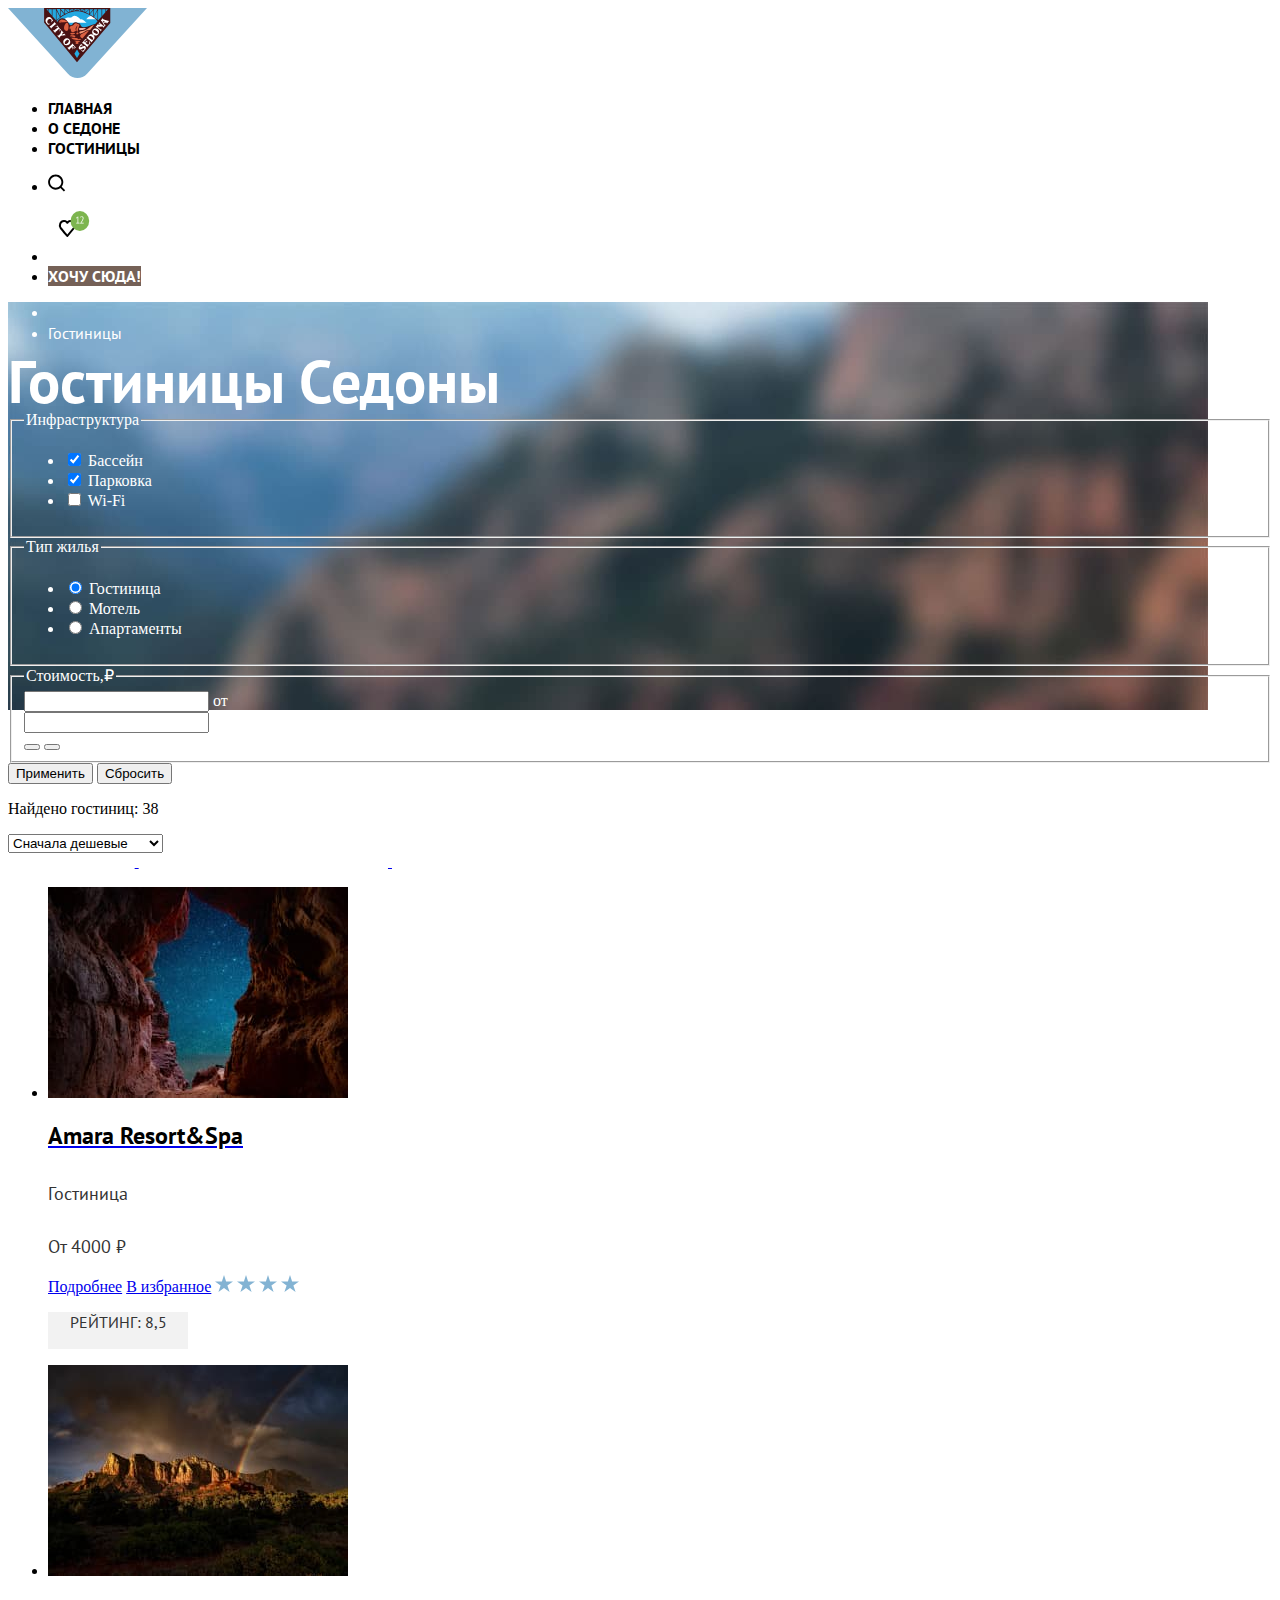
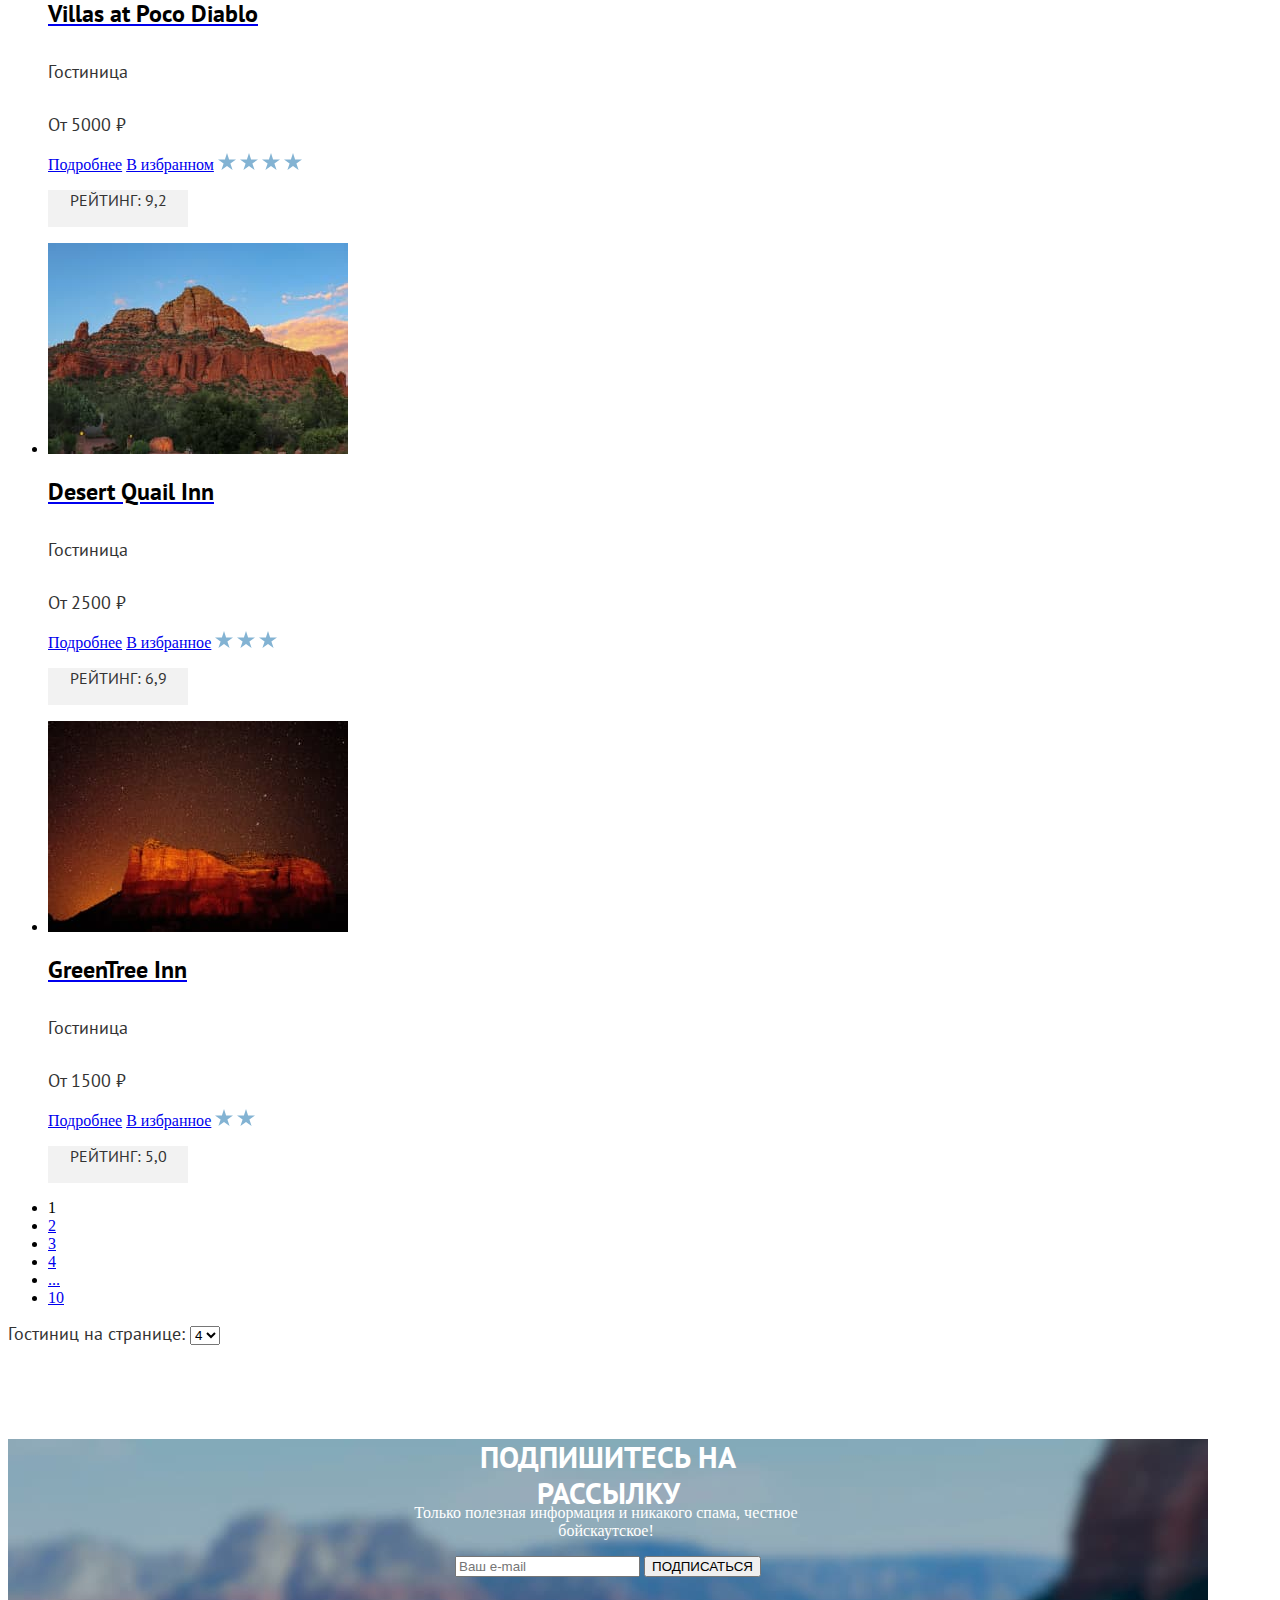
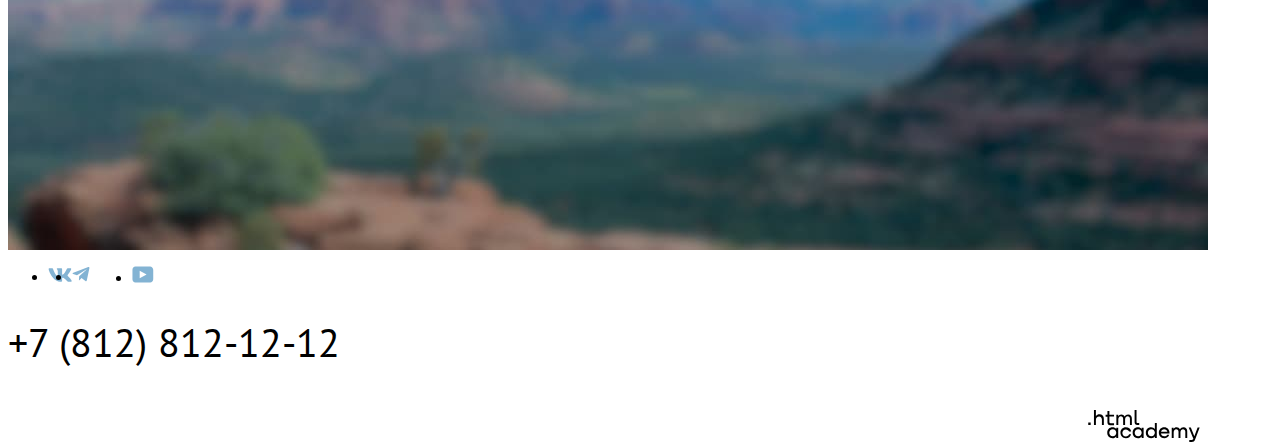
<file: 3/catalog.html>
<!DOCTYPE html>
<html lang="ru">

 <head>
    <meta charset="utf-8">
    <title>Каталог</title>
    <link rel="stylesheet" href="styles/styles.css">
  <base href="https://htmlacademy-htmlcss.github.io/1657873-sedona-34/3/">
</head>

<body>
  <header class="page-header">
    <nav class="navigation">
      <div class="header-logo">
        <img class="image-logo" alt="Логотип Седоны" src="images/logo-sedona.svg" width="139" height="70">
      </div>
      <ul class="navigation-list">
        <li class="navitation-item">
          <a href="main.html" class="navigation-link">Главная</a>
        </li>
        <li class="navitation-item">
          <a href="about.html" class="navigation-link">О Седоне</a>
        </li>
        <li class="navitation-item">
          <a href="hotels.html" class="navigation-link">Гостиницы</a>
        </li>
      </ul>
    </nav>
    <ul class="navigation-list naviration-user">
      <li class="navitation-item">
        <a href="#" class="navigation-link">
          <img alt="search" src="images/icon-search.svg" width="18" height="18">
          <span class="visually-hidden">Поиск</span>
        </a>
      </li>
      <li class="navigation-item">
        <a class="navigation-link" href="#">
          <img alt="favorite" src="images/icon-favorite.svg" width="42" height="66">
          <span class="visually-hidden">Избранное</span>
        </a>
      </li>
      <li class="navigation-item-user">
        <a class="navigation-button" href="#">Хочу сюда!</a>
      </li>
    </ul>
  </header>
  <main class="main-inner">
    <div class="filter">
      <header class="inner-header">
        <h1 class="inner-header-title">Гостиницы Седоны</h1>
        <ul class="breadcrumbs">
          <li class="breadcrumbs-item">
            <a class="breadcrumbs-link visually-hidden" href="index.html">Главная страница</a>
          </li>
          <li class="breadcrumbs-item">
            <a class="breadcrumbs-link">Гостиницы</a>
          </li>
        </ul>
      </header>
      <section class="catalog-products">
        <h2 class="visually-hidden">Фильтры для выбора гостиниц</h2>
        <form class="filter-catalog" action="https://echo.htmlacademy.ru/" method="get">
          <fieldset class="filter-catalog-group catalog-infrastructure">
            <legend class="filter-catalog-title">Инфраструктура</legend>
            <ul class="filter-catalog-list">
              <li class="filter-catalog-item">
                <input class="control-input" type="checkbox" name="pool" checked id="checkbox-pool">
                <label class="control" for="checkbox-pool">Бассейн</label>
              </li>
              <li class="filter-catalog-item">
                <input class="control-input" type="checkbox" name="parking" checked id="checkbox-parking">
                <label class="control" for="checkbox-parking">Парковка</label>
              </li>
              <li class="filter-catalog-item">
                <input class="control-input" type="checkbox" name="wi-fi" id="checkbox-wi-fi">
                <label class="control" for="checkbox-wi-fi">Wi-Fi</label>
              </li>
            </ul>
          </fieldset>
          <fieldset class="filter-catalog-group catalog-type-acc">
            <legend class="filter-catalog-title">Тип жилья</legend>
            <ul class="filter-catalog-list">
              <li class="filter-catalog-item">
                <input class="control-input" type="radio" name="accomodation" value="hotel" id="radio-hotel" checked>
                <label class="control" for="radio-hotel">Гостиница</label>
              </li>
              <li class="filter-catalog-item">
                <input class="control-input" type="radio" name="accomodation" value="motel" id="radio-motel">
                <label class="control" for="radio-motel">Мотель</label>
              </li>
              <li class="filter-catalog-item">
                <input class="control-input" type="radio" name="accomodation" value="apartment" id="radio-apart">
                <label class="control" for="radio-apart">Апартаменты</label>
              </li>
            </ul>
          </fieldset>
          <fieldset class="filter-catalog-group catalog-price">
            <legend class="filter-catalog-title">Стоимость,₽</legend>
            <div class="filter-catalog-prices">
              <div class="filter-catalog-price">
                <input type="text" id="min" class="filter-catalog-price-input">
                <label for="min" class="filter-catalog-price-label">от</label>
              </div>
              <div class="filter-catalog-price">
                <input type="text" id="max" class="filter-catalog-price-input">
                <label for="max" class="filter-catalog-price-label">до</label>
              </div>
            </div>
            <div class="filter-catalog-range">
              <div class="filter-catalog-range-line"></div>
              <button class="filter-catalog-range-btn filter-catalog-range--min"></button>
              <button class="filter-catalog-range-btn filter-catalog-range--max"></button>
            </div>
          </fieldset>
          <div class="filter-catalog-wrapper">
            <button class="button" type="submit">Применить</button>
            <button class="button" type="reset">Сбросить</button>
          </div>
        </form>
      </section>
    </div>
    <section class="catalog-options">
      <div class="search-results">
        <p class="search-result">Найдено гостиниц: 38</p>
      </div>
      <div class="sorting">
        <select class="select-control" aria-label="Сортировка">
          <option value="cheap">Сначала дешевые</option>
          <option value="expensive">Сначала дорогие</option>
          <option value="popular">Сначала популярные</option>
        </select>
      </div>
      <div class="page-view">
        <a href="#" class="button button-dark">
          <span class="visually-hidden">Показать карточки</span>
        </a>
        <a href="#" class="button button-light">
          <span class="visually-hidden">Показать каждую карточку отдельно</span>
        </a>
        <a href="#" class="button button-light">
          <span class="visually-hidden">Показать список</span>
        </a>
      </div>
    </section>
    <div class="hotel-list">
      <ul class="hotel-product-list">
        <li class="product-card">
          <a class="product-link" href="product.html">
            <img class="product-card-img" src="images/amara-resort-spa.jpg" alt="Attractions near Amara Resort&Spa" width="300" height="211">
            <h3 class="product-card-title">Amara Resort&Spa</h3>
          </a>
          <div class="hotel-price">
            <p class="product-card-text">Гостиница</p>
            <p class="product-card-price">От 4000 ₽</p>
            <a class="more" href="#">Подробнее</a>
            <a class="add" href="#">В избранное</a>
            <img src="images/icon-star.svg" alt="stars-1" class="poduct-rating-stars" width="18" height="17">
            <img src="images/icon-star.svg" alt="stars-2" class="poduct-rating-stars" width="18" height="17">
            <img src="images/icon-star.svg" alt="stars-3" class="poduct-rating-stars" width="18" height="17">
            <img src="images/icon-star.svg" alt="stars-4" class="poduct-rating-stars" width="18" height="17">
            <p class="product-rating">Рейтинг: 8,5</p>
          </div>
        </li>
        <li class="product-card">
          <a class="product-link" href="product.html">
            <img class="product-card-img" src="images/villas-at-poco-diablo.jpg" alt="Attractions near Villas at Poco Diablo" width="300" height="211">
            <h3 class="product-card-title">Villas at Poco Diablo</h3>
          </a>
          <p class="product-card-text">Гостиница</p>
          <p class="product-card-price">От 5000 ₽</p>
          <a class="more" href="#">Подробнее</a>
          <a class="add" href="#">В избранном</a>
          <img src="images/icon-star.svg" alt="stars-1" class="poduct-rating-stars" width="18" height="17">
          <img src="images/icon-star.svg" alt="stars-2" class="poduct-rating-stars" width="18" height="17">
          <img src="images/icon-star.svg" alt="stars-3" class="poduct-rating-stars" width="18" height="17">
          <img src="images/icon-star.svg" alt="stars-4" class="poduct-rating-stars" width="18" height="17">
          <p class="product-rating">Рейтинг: 9,2</p>
        </li>
        <li class="product-card">
          <a class="product-link" href="product.html">
            <img class="product-card-img" src="images/desert-quail-inn.jpg" alt="Attractions near Desert Quail Inn"  width="300" height="211">
            <h3 class="product-card-title">Desert Quail Inn</h3>
          </a>
          <p class="product-card-text">Гостиница</p>
          <p class="product-card-price">От 2500 ₽</p>
          <a class="more" href="#">Подробнее</a>
          <a class="add" href="#">В избранное</a>
          <img src="images/icon-star.svg" alt="stars-1" class="poduct-rating-stars" width="18" height="17">
              <img src="images/icon-star.svg" alt="stars-2" class="poduct-rating-stars" width="18" height="17">
              <img src="images/icon-star.svg" alt="stars-3" class="poduct-rating-stars" width="18" height="17">
              <p class="product-rating">Рейтинг: 6,9</p>
        </li>
        <li class="product-card">
          <a class="product-link" href="product.html">
            <img class="product-card-img" src="images/geentree-inn.jpg" alt="Attractions near GreenTree Inn" width="300" height="211">
            <h3 class="product-card-title">GreenTree Inn</h3>
          </a>
          <p class="product-card-text">Гостиница</p>
          <p class="product-card-price">От 1500 ₽</p>
          <a class="more" href="#">Подробнее</a>
          <a class="add" href="#">В избранное</a>
          <img src="images/icon-star.svg" alt="stars-1" class="poduct-rating-stars" width="18" height="17">
          <img src="images/icon-star.svg" alt="stars-2" class="poduct-rating-stars" width="18" height="17">
          <p class="product-rating">Рейтинг: 5,0</p>
        </li>
      </ul>
      <ul class="pagination">
        <li class="pagination-item">
          <a class="current-page pagination-link">1</a>
        </li>
        <li class="pagination-item">
          <a class="pagination-link" href="#">2</a>
        </li>
        <li class="pagination-item">
          <a class="pagination-link" href="#">3</a>
        </li>
        <li class="pagination-item">
          <a class="pagination-link" href="#">4</a>
        </li>
        <li class="pagination-item">
          <a class="pagination-link" href="#">...</a>
        </li>
        <li class="pagination-item">
          <a class="pagination-link" href="#">10</a>
        </li>
      </ul>
      <div class="hotel-page"> Гостиниц на странице:
        <select class="hotels-on-page">
          <option value="4" selected>4</option>
        </select>
      </div>
    </div>
  </main>
  <section class="subscription">
    <h3 class="subscription-title">Подпишитесь на рассылку</h3>
    <p class="sub-info">Только полезная информация и никакого спама, честное бойскаутское!</p>
    <form class="newsletter-form" action="https://echo.htmlacademy.ru/" method="post">
      <input class="field" placeholder="Ваш e-mail" type="email" name="newsletter-email" id="newletter-email" required>
      <button class="button" type="submit">
        <span>ПОДПИСАТЬСЯ</span>
      </button>
    </form>
  </section>
  <div class="contacts">
    <div class="social-link">
      <ul class="footer-social-list">
        <li class="footer-social-item">
          <a class="button" href="https://vk.com/htmlacademy" target="_blank">
            <img alt="vk-logo" src="images/icon-vkontakte.svg" width="24" height="14">
            <span class="visually-hidden">VK</span>
          </a>
        </li>
        <li class="footer-social-item">
          <a class="button" href="https://t.me/htmlacademy" target="_blank">
            <img alt="telegram-logo" src="images/icon-telegram.svg"  width="18" height="15">
            <span class="visually-hidden">Telegram</span>
          </a>
        </li>
        <li class="footer-social-item">
          <a class="button" href="https://www.youtube.com/user/htmlacademyru" target="_blank">
            <img alt="youtube-logo" src="images/icon-youtube.svg"  width="22" height="17">
            <span class="visually-hidden">Youtube</span>
          </a>
        </li>
      </ul>
    </div>
    <div class="phone">
      <a class="contants-phone" href="tel:+7(812) 812-12-12">+7 (812) 812-12-12</a>
    </div>
    <div class="footer-logo">
      <img class="footer-img" src="images/html-academy-logo.svg" alt="html.academy" width="114" height="32">
    </div>
  </div>
</body>
</html>
</file>
<file: styles/styles.css>
@font-face {
  font-family: "PT Sans";
  font-style: normal;
  font-weight: 400;
  src: url("../fonts/ptsans-400.woff2") format("woff2");
  font-display: swap;
}

@font-face {
  font-family: "PT Sans";
  font-style: normal;
  font-weight: 700;
  src: url("../fonts/ptsans-700.woff2") format("woff2");
  font-display: swap;
}

@font-face {
  font-family: "PT Sans";
  font-style: italic;
  font-weight: 400;
  src: url("../fonts/ptsans-400.woff2") format("woff2");
  font-display: swap;
}

@font-face {
  font-family: "PT Sans";
  font-style: italic;
  font-weight: 700;
  src: url("../fonts/ptsans-700.woff2") format("woff2");
  font-display: swap;
}

*,
*::before,
*::after {
  box-sizing: border-box;
}

html {
  height: 100%;
}

.inner {
  width: 1060px;
  margin: 0 auto;
}

.main-container {
  flex-grow: 1;
}

.navigation-link {
  font-family: "PT Sans", sans-serif;
  line-height: 20px;
  font-weight: 700;
  text-align: center;
  color: #000000;
  background-color: #ffffff;
  text-decoration: none;
  text-transform: uppercase;
}

.navigation-button {
  font-family: "PT Sans", sans-serif;
  line-height: 20px;
  font-weight: 700;
  text-align: center;
  font-style: normal;
  text-transform: uppercase;
  color: #ffffff;
  background: #756157;
  text-decoration: none;
  font-size: 16px;
}

.promo-section {
  background-image: url("../images/index-background.jpg");
  background-size: cover;
}

.logo-welcome {
  display: block;
  margin: 0 auto;
}

.main-logo {
  width: 1200px;
  height: auto;
}

.start-text {
  font-family: "PT Sans", sans-serif;
  font-style: normal;
  font-weight: 700;
  font-size: 30px;
  line-height: 36px;
  text-align: center;
  text-transform: uppercase;
}

.cause-text {
  font-family: "PT Sans", sans-serif;
  font-style: normal;
  font-weight: 400;
  font-size: 22px;
  line-height: 26px;
  text-align: center;
  color: #333333;
}

.advantages-item {
  display: flex;
  flex-wrap: wrap;
  align-items: center;
}

.first-list-image {
  display: flex;
  width: 800px;
  height: 384px;
  align-items: center;
}

.advantages-list-house {
  margin: 0;
  padding: 0;
}

.advantages-title-white{
  font-family: "PT Sans", sans-serif;
  font-size: 24px;
  line-height: 28px;
  font-style: normal;
  font-weight: 700;
  color: #ffffff;
}

.advantages-description-blue {
  font-family: "PT Sans", sans-serif;
  font-style: normal;
  font-weight: 700;
  font-size: 18px;
  line-height: 21px;
  color: #ffffff;
}

.advantages-title {
  font-family: "PT Sans", sans-serif;
  font-style: normal;
  font-weight: 700;
  font-size: 24px;
  line-height: 28px;
  text-transform: uppercase;
  text-align: center;
}

.advantages-description {
  font-family: "PT Sans", sans-serif;
  font-style: normal;
  font-weight: 400;
  font-size: 18px;
  line-height: 21px;
  text-align: center;

}

.advantages-description-number {
  font-family: "PT Sans", sans-serif;
  font-style: normal;
  font-weight: 400;
  font-size: 18px;
  line-height: 21px;
  color: #000000;
  text-align: center;
}

.advantages-list-house {
  text-align: center;
}

.advantages-item-pale {
  background: rgba(131, 179, 211, 0.12);
  text-align: center;
  display: flex;
  width: 400px;
  height: 384px;
  flex-direction: column;
  align-items: center;
}

.semi-color {
  background: rgba(131, 179, 211, 0.2);
  text-align: center;
  display: flex;
  width: 400px;
  height: 384px;
  flex-direction: column;
  align-items: center;
}

.advantages-item-white {
  background: #ffffff;
  text-align: center;
  display: flex;
  width: 400px;
  height: 384px;
  flex-direction: column;
  align-items: center;
}

.advantages-title-blue {
  width: 400px;
  height: 384px;
  display: flex;
  flex-direction: column;
  background: #82B3D3;
  text-align: center;
  align-items: center;
}

.advantages-description-number {
  font-family: "PT Sans", sans-serif;
  text-align: center;
  font-style: normal;
  font-size: 18px;
  line-height: 21px;
  color: #000000;
}

.hotel-title {
  font-family: "PT Sans", sans-serif;
  text-align: center;
  font-style: normal;
  font-weight: 700;
  font-size: 30px;
  line-height: 36px;
  text-transform: uppercase;
  color: #000000;
}

.hotel-description {
  font-family: "PT Sans", sans-serif;
  text-align: center;
  font-style: normal;
  font-weight: 400;
  font-size: 22px;
  line-height: 26px;
  color: black;
}

.button-hotel {
  font-family: "PT Sans", sans-serif;
  font-style: normal;
  background: #756157;
  font-weight: 700;
  font-size: 20px;
  line-height: 36px;
  text-align: center;
  text-transform: uppercase;
  color: #ffffff;
}

.subscription-title {
  font-family: "PT Sans", sans-serif;
  font-style: normal;
  font-weight: 700;
  font-size: 30px;
  line-height: 36px;
  text-transform: uppercase;
  color: #ffffff;
  margin: 94px 398px auto 398px;
  width: 404px;
  height: 36px;
}

.sub-info {
  text-align: center;
  color: #ffffff;
  width: 472px;
  height: 52px;
  margin: 29px 362px auto 362px;
}

.button-subscribe {
  font-family: "PT Sans", sans-serif;
  font-style: normal;
  font-weight: 700;
  font-size: 20px;
  line-height: 36px;
  text-align: center;
  text-transform: uppercase;
  color: #ffffff;
  background-color: #82B3D3;
}

.subscription {
  background-image: url("../images/footer-background.jpg");
  background-repeat: no-repeat;
  text-align: center;
  width: 1200px;
  height: 411px;
}

.contants-phone {
  font-family: "PT Sans", sans-serif;
  font-size: 40px;
  line-height: 40px;
  font-weight: 400;
  text-align: center;
  font-style: normal;
  color: #000000;
  background-color: #ffffff;
  text-decoration: none;
  text-transform: uppercase;
}

.footer-logo {
  display: block;
  width: 115px;
  height: 34px;
  margin: 48px 70px 38px auto;
}


/*Catalog*/
.navigation-link {
  font-family: "PT Sans", sans-serif;
  line-height: 20px;
  font-weight: 700;
  text-align: center;
  color: #000000;
  background-color: #ffffff;
  text-decoration: none;
  text-transform: uppercase;
}

.navigation-button {
  font-family: "PT Sans", sans-serif;
  line-height: 20px;
  font-weight: 700;
  text-align: center;
  font-style: normal;
  text-transform: uppercase;
  color: #ffffff;
  background: #756157;
  text-decoration: none;
  font-size: 16px;
}

.inner-header-title{
  font-family: "PT Sans", sans-serif;
  font-style: normal;
  position: absolute;
  font-weight: 700;
  font-size: 60px;
  line-height: 78px;
  color: #ffffff;
}

.filter {
  background-image: url("../images/hotel-filter-background.jpg");
  color: #ffffff;
  background-repeat: no-repeat;
}

.breadcrumbs-link {
  font-family: "PT Sans", sans-serif;
  font-size: 16px;
  line-height: 21px;
  color: #ffffff;
}

.catalog-filter-title {
  font-family: "PT Sans", sans-serif;
  font-weight: 700;
  font-size: 20px;
  text-transform: capitalize;
  color: #ffffff;
}

.button-second{
  font-family: "PT Sans", sans-serif;
  font-style: normal;
  line-height: 20px;
  font-size: 16px;
  text-align: center;
  text-transform: uppercase;
  color: #ffffff;
  background: #82B3D3;
}

.button-clear {
  font-family: "PT Sans", sans-serif;
  font-style: normal;
  font-size: 16px;
  line-height: 20px;
  color: #ffffff;
}

.hotels-title {
  font-family: "PT Sans", sans-serif;
  font-style: normal;
  font-weight: 700;
  font-size: 30px;
  line-height: 36px;
  text-transform: uppercase;
  color: #000000;
}

.product-card-title {
  font-family: "PT Sans", sans-serif;
  font-style: normal;
  font-weight: 700;
  font-size: 24px;
  line-height: 20px;
  color: #000000;
}

.product-card-text {
  font-family: "PT Sans", sans-serif;
  font-style: normal;
  font-weight: 160px;
  font-size: 18px;
  line-height: 48px;
  top: 50px;
  color: #333333;
}

.product-card-price {
  font-family: "PT Sans", sans-serif;
  font-style: normal;
  font-weight: 400;
  font-size: 18px;
  line-height: 21px;
  color: #333333;
}

.product-rating {
  font-family: "PT Sans", sans-serif;
  font-size: 16px;
  line-height: 20px;
  width: 140px;
  height: 37px;
  text-align: center;
  text-transform: uppercase;
  color: #333333;
  background: #F2F2F2;
}

.hotel-page {
  font-family: "PT Sans", sans-serif;
  font-style: normal;
  font-weight: 400;
  font-size: 18px;
  line-height: 21px;
  color: #333333;
}

.subscription-title-catalog {
  font-family: "PT Sans", sans-serif;
  font-style: normal;
  font-weight: 700;
  font-size: 30px;
  line-height: 36px;
  text-transform: uppercase;
  color: #000000;
}

.subscription-info-catalog {
  font-family: "PT Sans", sans-serif;
  font-style: normal;
  font-weight: 400;
  font-size: 22px;
  line-height: 26px;
  text-align: center;
  color: #333333;
}

.visually-hidden {
  visibility: hidden;
}

.page-footer-container {
  position: absolute;
  height: 120px;
  left: 40px;
  right: 40px;
}

.footer-social-list {
  width: 142px;
  height: 40px;
  top: 5px;
  display: flex;
  flex-direction: row;
  align-items: center;
}

.contants-phone {
  font-family: "PT Sans", sans-serif;
  line-height: 40px;
  font-weight: 400;
  text-align: center;
  font-style: normal;
  color: #000000;
  background-color: #ffffff;
  text-decoration: none;
  text-transform: uppercase;
  font-size: 40px;
}

.footer-logo {
  display: block;
  width: 115px;
  height: 34px;
  margin: 48px 70px 38px auto;
}
</file>
<file: 3/styles/styles.css>
@font-face {
  font-family: "PT Sans";
  font-style: normal;
  font-weight: 400;
  src: url("../fonts/ptsans-400.woff2") format("woff2");
  font-display: swap;
}

@font-face {
  font-family: "PT Sans";
  font-style: normal;
  font-weight: 700;
  src: url("../fonts/ptsans-700.woff2") format("woff2");
  font-display: swap;
}

@font-face {
  font-family: "PT Sans";
  font-style: italic;
  font-weight: 400;
  src: url("../fonts/ptsans-400.woff2") format("woff2");
  font-display: swap;
}

@font-face {
  font-family: "PT Sans";
  font-style: italic;
  font-weight: 700;
  src: url("../fonts/ptsans-700.woff2") format("woff2");
  font-display: swap;
}

*,
*::before,
*::after {
  box-sizing: border-box;
}

html {
  height: 100%;
}

.inner {
  width: 1060px;
  margin: 0 auto;
}

.main-container {
  flex-grow: 1;
}

.navigation-link {
  font-family: "PT Sans", sans-serif;
  line-height: 20px;
  font-weight: 700;
  text-align: center;
  color: #000000;
  background-color: #ffffff;
  text-decoration: none;
  text-transform: uppercase;
}

.navigation-button {
  font-family: "PT Sans", sans-serif;
  line-height: 20px;
  font-weight: 700;
  text-align: center;
  font-style: normal;
  text-transform: uppercase;
  color: #ffffff;
  background: #756157;
  text-decoration: none;
  font-size: 16px;
}

.promo-section {
  background-image: url("../images/index-background.jpg");
  background-size: cover;
}

.logo-welcome {
  display: block;
  margin: 0 auto;
}

.main-logo {
  width: 1200px;
  height: auto;
}

.start-text {
  font-family: "PT Sans", sans-serif;
  font-style: normal;
  font-weight: 700;
  font-size: 30px;
  line-height: 36px;
  text-align: center;
  text-transform: uppercase;
}

.cause-text {
  font-family: "PT Sans", sans-serif;
  font-style: normal;
  font-weight: 400;
  font-size: 22px;
  line-height: 26px;
  text-align: center;
  color: #333333;
}

.advantages-item {
  display: flex;
  flex-wrap: wrap;
  align-items: center;
}

.first-list-image {
  display: flex;
  width: 800px;
  height: 384px;
  align-items: center;
}

.advantages-list-house {
  margin: 0;
  padding: 0;
}

.advantages-title-white{
  font-family: "PT Sans", sans-serif;
  font-size: 24px;
  line-height: 28px;
  font-style: normal;
  font-weight: 700;
  color: #ffffff;
}

.advantages-description-blue {
  font-family: "PT Sans", sans-serif;
  font-style: normal;
  font-weight: 700;
  font-size: 18px;
  line-height: 21px;
  color: #ffffff;
}

.advantages-title {
  font-family: "PT Sans", sans-serif;
  font-style: normal;
  font-weight: 700;
  font-size: 24px;
  line-height: 28px;
  text-transform: uppercase;
  text-align: center;
}

.advantages-description {
  font-family: "PT Sans", sans-serif;
  font-style: normal;
  font-weight: 400;
  font-size: 18px;
  line-height: 21px;
  text-align: center;

}

.advantages-description-number {
  font-family: "PT Sans", sans-serif;
  font-style: normal;
  font-weight: 400;
  font-size: 18px;
  line-height: 21px;
  color: #000000;
  text-align: center;
}

.advantages-list-house {
  text-align: center;
}

.advantages-item-pale {
  background: rgba(131, 179, 211, 0.12);
  text-align: center;
  display: flex;
  width: 400px;
  height: 384px;
  flex-direction: column;
  align-items: center;
}

.semi-color {
  background: rgba(131, 179, 211, 0.2);
  text-align: center;
  display: flex;
  width: 400px;
  height: 384px;
  flex-direction: column;
  align-items: center;
}

.advantages-item-white {
  background: #ffffff;
  text-align: center;
  display: flex;
  width: 400px;
  height: 384px;
  flex-direction: column;
  align-items: center;
}

.advantages-title-blue {
  width: 400px;
  height: 384px;
  display: flex;
  flex-direction: column;
  background: #82B3D3;
  text-align: center;
  align-items: center;
}

.advantages-description-number {
  font-family: "PT Sans", sans-serif;
  text-align: center;
  font-style: normal;
  font-size: 18px;
  line-height: 21px;
  color: #000000;
}

.hotel-title {
  font-family: "PT Sans", sans-serif;
  text-align: center;
  font-style: normal;
  font-weight: 700;
  font-size: 30px;
  line-height: 36px;
  text-transform: uppercase;
  color: #000000;
}

.hotel-description {
  font-family: "PT Sans", sans-serif;
  text-align: center;
  font-style: normal;
  font-weight: 400;
  font-size: 22px;
  line-height: 26px;
  color: black;
}

.button-hotel {
  font-family: "PT Sans", sans-serif;
  font-style: normal;
  background: #756157;
  font-weight: 700;
  font-size: 20px;
  line-height: 36px;
  text-align: center;
  text-transform: uppercase;
  color: #ffffff;
}

.subscription-title {
  font-family: "PT Sans", sans-serif;
  font-style: normal;
  font-weight: 700;
  font-size: 30px;
  line-height: 36px;
  text-transform: uppercase;
  color: #ffffff;
  margin: 94px 398px auto 398px;
  width: 404px;
  height: 36px;
}

.sub-info {
  text-align: center;
  color: #ffffff;
  width: 472px;
  height: 52px;
  margin: 29px 362px auto 362px;
}

.button-subscribe {
  font-family: "PT Sans", sans-serif;
  font-style: normal;
  font-weight: 700;
  font-size: 20px;
  line-height: 36px;
  text-align: center;
  text-transform: uppercase;
  color: #ffffff;
  background-color: #82B3D3;
}

.subscription {
  background-image: url("../images/footer-background.jpg");
  background-repeat: no-repeat;
  text-align: center;
  width: 1200px;
  height: 411px;
}

.contants-phone {
  font-family: "PT Sans", sans-serif;
  font-size: 40px;
  line-height: 40px;
  font-weight: 400;
  text-align: center;
  font-style: normal;
  color: #000000;
  background-color: #ffffff;
  text-decoration: none;
  text-transform: uppercase;
}

.footer-logo {
  display: block;
  width: 115px;
  height: 34px;
  margin: 48px 70px 38px auto;
}


/*Catalog*/
.navigation-link {
  font-family: "PT Sans", sans-serif;
  line-height: 20px;
  font-weight: 700;
  text-align: center;
  color: #000000;
  background-color: #ffffff;
  text-decoration: none;
  text-transform: uppercase;
}

.navigation-button {
  font-family: "PT Sans", sans-serif;
  line-height: 20px;
  font-weight: 700;
  text-align: center;
  font-style: normal;
  text-transform: uppercase;
  color: #ffffff;
  background: #756157;
  text-decoration: none;
  font-size: 16px;
}

.inner-header-title{
  font-family: "PT Sans", sans-serif;
  font-style: normal;
  position: absolute;
  font-weight: 700;
  font-size: 60px;
  line-height: 78px;
  color: #ffffff;
}

.filter {
  background-image: url("../images/hotel-filter-background.jpg");
  color: #ffffff;
  background-repeat: no-repeat;
}

.breadcrumbs-link {
  font-family: "PT Sans", sans-serif;
  font-size: 16px;
  line-height: 21px;
  color: #ffffff;
}

.catalog-filter-title {
  font-family: "PT Sans", sans-serif;
  font-weight: 700;
  font-size: 20px;
  text-transform: capitalize;
  color: #ffffff;
}

.button-second{
  font-family: "PT Sans", sans-serif;
  font-style: normal;
  line-height: 20px;
  font-size: 16px;
  text-align: center;
  text-transform: uppercase;
  color: #ffffff;
  background: #82B3D3;
}

.button-clear {
  font-family: "PT Sans", sans-serif;
  font-style: normal;
  font-size: 16px;
  line-height: 20px;
  color: #ffffff;
}

.hotels-title {
  font-family: "PT Sans", sans-serif;
  font-style: normal;
  font-weight: 700;
  font-size: 30px;
  line-height: 36px;
  text-transform: uppercase;
  color: #000000;
}

.product-card-title {
  font-family: "PT Sans", sans-serif;
  font-style: normal;
  font-weight: 700;
  font-size: 24px;
  line-height: 20px;
  color: #000000;
}

.product-card-text {
  font-family: "PT Sans", sans-serif;
  font-style: normal;
  font-weight: 160px;
  font-size: 18px;
  line-height: 48px;
  top: 50px;
  color: #333333;
}

.product-card-price {
  font-family: "PT Sans", sans-serif;
  font-style: normal;
  font-weight: 400;
  font-size: 18px;
  line-height: 21px;
  color: #333333;
}

.product-rating {
  font-family: "PT Sans", sans-serif;
  font-size: 16px;
  line-height: 20px;
  width: 140px;
  height: 37px;
  text-align: center;
  text-transform: uppercase;
  color: #333333;
  background: #F2F2F2;
}

.hotel-page {
  font-family: "PT Sans", sans-serif;
  font-style: normal;
  font-weight: 400;
  font-size: 18px;
  line-height: 21px;
  color: #333333;
}

.subscription-title-catalog {
  font-family: "PT Sans", sans-serif;
  font-style: normal;
  font-weight: 700;
  font-size: 30px;
  line-height: 36px;
  text-transform: uppercase;
  color: #000000;
}

.subscription-info-catalog {
  font-family: "PT Sans", sans-serif;
  font-style: normal;
  font-weight: 400;
  font-size: 22px;
  line-height: 26px;
  text-align: center;
  color: #333333;
}

.visually-hidden {
  visibility: hidden;
}

.page-footer-container {
  position: absolute;
  height: 120px;
  left: 40px;
  right: 40px;
}

.footer-social-list {
  width: 142px;
  height: 40px;
  top: 5px;
  display: flex;
  flex-direction: row;
  align-items: center;
}

.contants-phone {
  font-family: "PT Sans", sans-serif;
  line-height: 40px;
  font-weight: 400;
  text-align: center;
  font-style: normal;
  color: #000000;
  background-color: #ffffff;
  text-decoration: none;
  text-transform: uppercase;
  font-size: 40px;
}

.footer-logo {
  display: block;
  width: 115px;
  height: 34px;
  margin: 48px 70px 38px auto;
}
</file>
